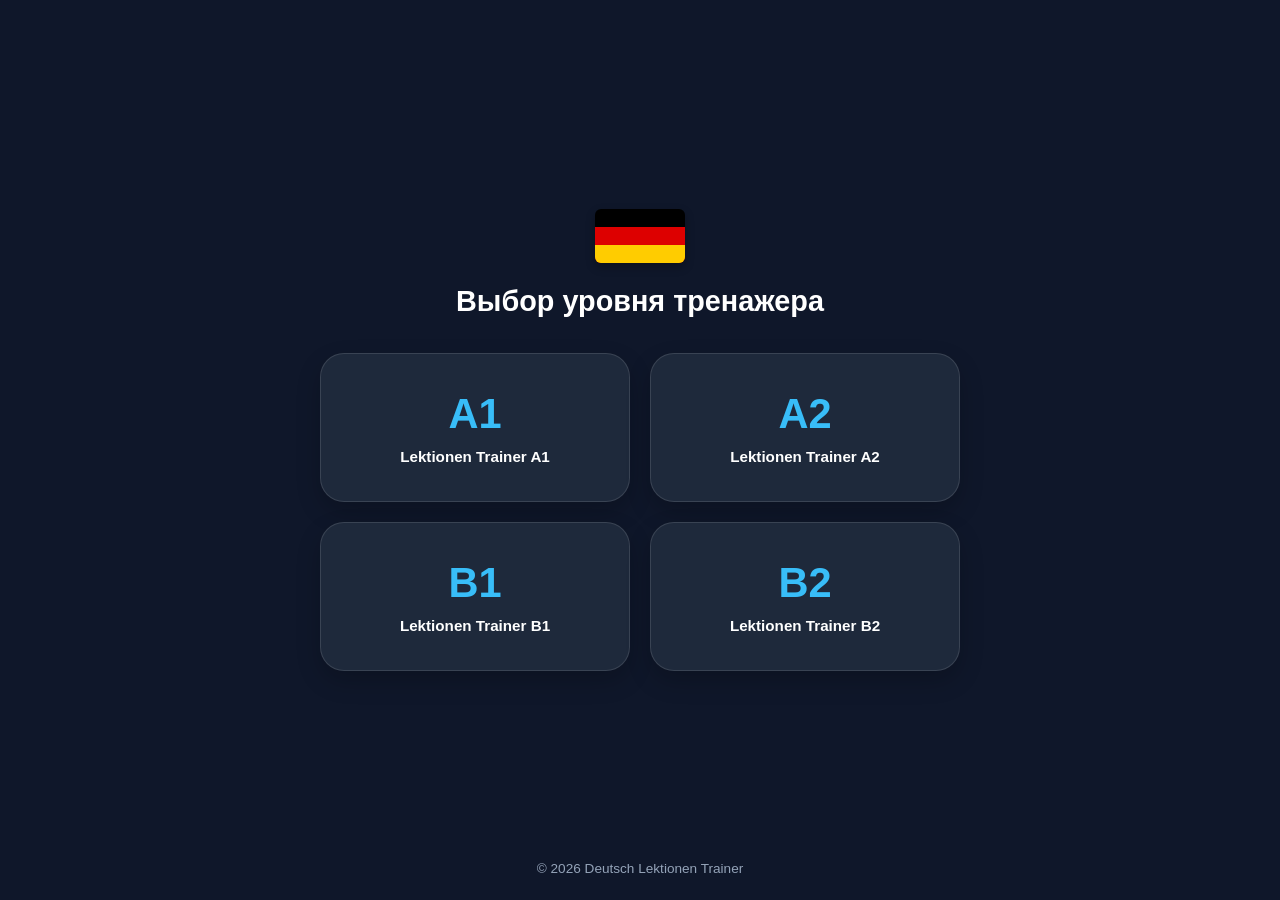
<file: index.html>
<!DOCTYPE html>
<html lang="ru">
<head>
    <meta charset="UTF-8">
    <meta name="viewport" content="width=device-width, initial-scale=1.0">
    <title>Deutsch Lektionen Trainer</title>
    <link rel="stylesheet" href="style.css">
</head>
<body class="menu-page">

    <div class="selector-container">
        <!-- Надежный SVG-флаг Германии (работает одинаково везде) -->
        <div class="top-icon">
            <svg xmlns="http://www.w3.org/2000/svg" viewBox="0 0 5 3" width="56" height="34" style="border-radius: 6px; box-shadow: 0 4px 10px rgba(0,0,0,0.3);">
                <rect width="5" height="3" fill="#000"/>
                <rect width="5" height="2" y="1" fill="#DD0000"/>
                <rect width="5" height="1" y="2" fill="#FFCC00"/>
            </svg>
        </div>
        
        <h1 class="title">Выбор уровня тренажера</h1>

        <div class="grid">
            <a href="Lektionen Trainer A1.html" class="option-card">
                <div class="option-title">A1</div>
                <div class="option-subtitle">Lektionen Trainer A1</div>
            </a>
            
            <a href="Lektionen Trainer A2.html" class="option-card">
                <div class="option-title">A2</div>
                <div class="option-subtitle">Lektionen Trainer A2</div>
            </a>
            
            <a href="Lektionen Trainer B1.html" class="option-card">
                <div class="option-title">B1</div>
                <div class="option-subtitle">Lektionen Trainer B1</div>
            </a>
            
            <div class="option-card" onclick="openB2Modal()">
                <div class="option-title">B2</div>
                <div class="option-subtitle">Lektionen Trainer B2</div>
            </div>
        </div>
    </div>

    <!-- Копирайт прижат строго к низу экрана -->
    <footer class="footer-copyright">
        © 2026 Deutsch Lektionen Trainer
    </footer>

    <!-- Модальное окно для B2 -->
    <div class="modal-overlay" id="b2-modal">
        <div class="modal-card">
            <div class="modal-title">Уровень B2</div>
            <div class="modal-text">Данный раздел находится в процессе разработки.</div>
            <button class="modal-btn" onclick="closeB2Modal()">Понятно</button>
        </div>
    </div>

    <script>
        function openB2Modal() {
            document.getElementById('b2-modal').classList.add('active');
        }
        function closeB2Modal() {
            document.getElementById('b2-modal').classList.remove('active');
        }
    </script>
</body>
</html>
</file>
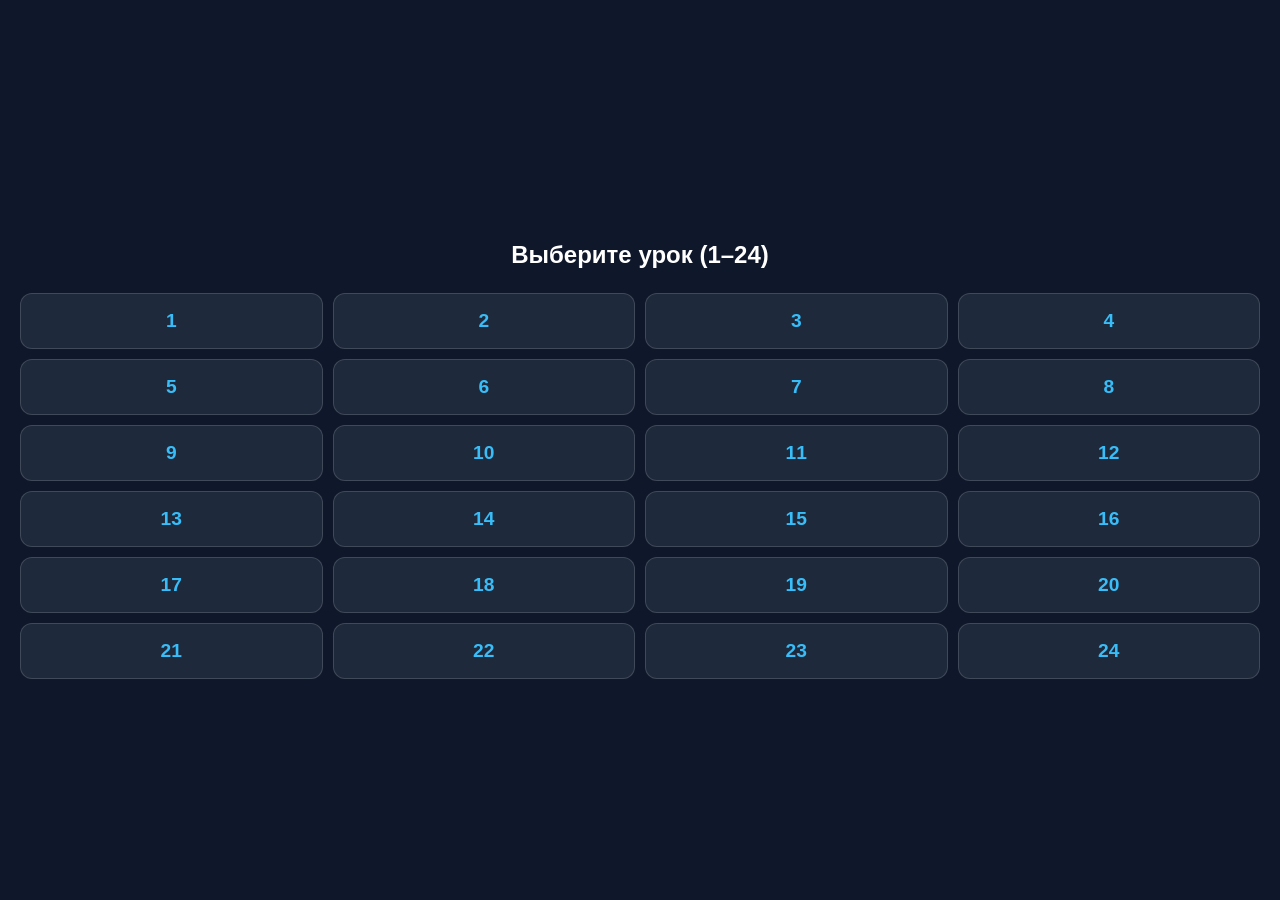
<file: Lektionen Trainer A1.html>
<!DOCTYPE html>
<html lang="ru">
<head>
    <meta charset="UTF-8">
    <meta name="viewport" content="width=device-width, initial-scale=1.0">
    <title>Lektionen Trainer A1</title>
<link rel="stylesheet" href="style.css">
</head>
<body>
<!-- Экран выбора уроков (появляется, если в URL нет параметра lektion) -->
<div id="lesson-selector-overlay">
    <div class="inner-selector-box">
        <h2>Выберите урок (1–24)</h2>
        <div class="lessons-grid-24" id="lessonsGridContainer"></div>
    </div>
</div>

<div class="main-container">
    <div class="lesson-box" id="lesson-box">
        <select class="lesson-select" id="lesson-select" onchange="changeLesson()">
            <option value="Урок 1" selected>Lektion 1: Hallo! Ich bin Nicole...</option>
            <option value="Урок 2">Lektion 2: Ich bin Journalistin.</option>
            <option value="Урок 3">Lektion 3: Das ist meine Mutter.</option>
            <option value="Урок 4">Lektion 4: Das Tisch ist schön!</option>
            <option value="Урок 5">Lektion 5: Was ist das? – Das ist ein F.</option>
            <option value="Урок 6">Lektion 6: Ich brauche kein Büro</option>
            <option value="Урок 7">Lektion 7: Du kannst wirklich toll ...!</option>
            <option value="Урок 8">Lektion 8: Kein Problem. Ich habe Zeit!</option>
            <option value="Урок 9">Lektion 9: Ich möchte was essen, Onkel Harry.</option>
            <option value="Урок 10">Lektion 10: Ich steige jetzt in die U-Bahn ein.</option>
            <option value="Урок 11">Lektion 11: Was hast du heute gemacht?</option>
            <option value="Урок 12">Lektion 12: Was ist denn hier passiert?</option>
            <option value="Урок 13">Lektion 13: Wir suchen das Hotel Maritim</option>
            <option value="Урок 14">Lektion 14: Wie findest du Ottos Haus?</option>
            <option value="Урок 15">Lektion 15: In Giesing wohnt das Leben!</option>
            <option value="Урок 16">Lektion 16: Wir haben hier ein Problem.</option>
            <option value="Урок 17">Lektion 17: Wer will Popstar werden?</option>
            <option value="Урок 18">Lektion 18: Geben Sie ihm doch diesen Tee!</option>
            <option value="Урок 19">Lektion 19: Der hatte doch keinen Bauch!</option>
            <option value="Урок 20">Lektion 20: Komm sofort runter!</option>
            <option value="Урок 21">Lektion 21: Bei Rot musst du stehen, ...</option>
            <option value="Урок 22">Lektion 22: Am besten sind seine Schuhe!</option>
            <option value="Урок 23">Lektion 23: Ins Wasser gefallen?</option>
            <option value="Урок 24">Lektion 24: Ich würde am liebsten jeden Tag feiern</option>
        </select>
    </div>

    <div class="mode-switcher" id="mode-switcher-box">
        <button class="mode-btn active" id="btn-learn" onclick="setMode('learn')">Заучивание</button>
        <button class="mode-btn" id="btn-test" onclick="setMode('test')">Проверка</button>
        <button class="mode-btn" id="btn-list" onclick="setMode('list')">Список слов</button>
    </div>

    <div class="empty-screen" id="empty-screen">
        Слова еще не внесены ❌
    </div>

    <div class="card-content" id="card-block">
        <div class="stars-container" id="stars-block">0 ★</div>
        
        <div id="card-main-content">
            <div class="counter" id="word-counter">Слово 0 из 0</div>
            <div class="word-title" id="russian-word">Загрузка...</div>
            <div class="hint-text" id="word-hint"></div>
            
            <div id="learn-block" style="display: none;">
                <div class="learn-answer" id="learn-answer-text"></div>
                <button class="context-trigger" id="context-btn" onclick="toggleContext()" style="display: none;">Контекст ▼</button>
                <div class="context-block" id="context-display">
                    <div class="context-de" id="context-text-de"></div>
                    <div class="context-ru" id="context-text-ru"></div>
                </div>
            </div>

            <div id="test-block" style="display: none;">
                <div class="input-group">
                    <label id="label-input-1">Перевод на немецкий</label>
                    <input type="text" id="german-input-1" placeholder="Введите перевод" autocomplete="off">
                </div>
                <div class="input-group" id="perfekt-group" style="display: none;">
                    <label>Форма Perfekt</label>
                    <input type="text" id="german-input-2" placeholder="Форма Perfekt" autocomplete="off">
                </div>
            </div>

            <div class="buttons-group">
                <button class="main-btn" id="action-btn" onclick="handleAction()">Проверить</button>
                <button class="secondary-btn" id="prev-btn" onclick="prevWord()">Предыдущее слово</button>
            </div>
            <div class="feedback" id="feedback-msg"></div>
        </div>

        <div id="card-results-content" class="results-block" style="display: none;">
            <div class="results-title">Тренировка окончена!</div>
            <div class="results-stars" id="results-stars-value">0 ★</div>
            <div class="results-text" id="results-feedback-text">Отличный результат!</div>
            <button class="main-btn" onclick="restartTestSession()">Повторить проверку</button>
        </div>
    </div>

    <div class="word-list-container" id="list-block" style="display: none;">
        <div class="filter-switcher" id="filter-switcher-box">
            <button class="filter-btn active" id="filter-all" onclick="setFilter('all')">Все</button>
            <button class="filter-btn" id="filter-verb" onclick="setFilter('verb')">Глаголы</button>
            <button class="filter-btn" id="filter-noun" onclick="setFilter('noun')">Существ.</button>
            <button class="filter-btn" id="filter-other" onclick="setFilter('other')">Другие</button>
        </div>

        <table class="word-table">
            <thead>
                <tr>
                    <th class="col-num">№</th>
                    <th class="col-de">Немецкий</th>
                    <th>Русский</th>
                </tr>
            </thead>
            <tbody id="words-table-body">
            </tbody>
        </table>
    </div>

    <div class="error-screen" id="error-screen">
        Ошибка! Не найден объект базы данных <code>dictionary</code> в файле a1.js.
    </div>
</div>

<script src="a1.js"></script>

<script>
    let activeWords = []; 
    let currentMode = 'learn'; 
    let currentFilter = 'all';
    let currentItem = null;
    let isShowingAnswer = false; 

    let learnQueue = [];
    let testQueue = [];
    let currentWordIndex = 0;
    let sessionStarsCount = 0;

    let currentAudioInstance = null;

    const cardBlock = document.getElementById('card-block');
    const cardMainContent = document.getElementById('card-main-content');
    const cardResultsContent = document.getElementById('card-results-content');
    
    const listBlock = document.getElementById('list-block');
    const tableBody = document.getElementById('words-table-body');
    const counterEl = document.getElementById('word-counter');
    const starsBlock = document.getElementById('stars-block');

    const ruWordEl = document.getElementById('russian-word');
    const wordHintEl = document.getElementById('word-hint');
    const actionBtn = document.getElementById('action-btn');
    const prevBtn = document.getElementById('prev-btn');
    const feedbackEl = document.getElementById('feedback-msg');
    
    const learnBlock = document.getElementById('learn-block');
    const learnAnswerText = document.getElementById('learn-answer-text');
    const contextBtn = document.getElementById('context-btn');
    const contextDisplay = document.getElementById('context-display');
    const contextTextDe = document.getElementById('context-text-de');
    const contextTextRu = document.getElementById('context-text-ru');
    
    const testBlock = document.getElementById('test-block');
    const input1 = document.getElementById('german-input-1');
    const input2 = document.getElementById('german-input-2');
    const labelInput1 = document.getElementById('label-input-1');
    const perfektGroup = document.getElementById('perfekt-group');
    
    const emptyScreen = document.getElementById('empty-screen');
    const modeSwitcherBox = document.getElementById('mode-switcher-box');
    const filterBox = document.getElementById('filter-switcher-box');

    function shuffle(array) {
        let arr = [...array];
        for (let i = arr.length - 1; i > 0; i--) {
            const j = Math.floor(Math.random() * (i + 1));
            [arr[i], arr[j]] = [arr[j], arr[i]];
        }
        return arr;
    }

    function isPerfektRequired() {
        const selectedLesson = document.getElementById('lesson-select').value;
        const match = selectedLesson.match(/\d+/);
        const lessonNum = match ? parseInt(match[0], 10) : 1;
        return lessonNum >= 11;
    }

    function revealBlur(el) {
        el.classList.add('revealed');
    }

    function evaluateAnswer(userInput, targetStr) {
        const normalize = str => str.replace(/[∙.]/g, '').trim().toLowerCase();

        const originalTargets = targetStr.split('/').map(s => s.trim());
        const targetCleanList = originalTargets.map(s => normalize(s));

        const userCleanList = userInput.split('/').map(s => normalize(s)).filter(Boolean);

        if (userCleanList.length === 0) {
            return { isCorrect: false, missingSynonyms: [] };
        }

        const allInputsValid = userCleanList.every(uPart => targetCleanList.includes(uPart));

        if (!allInputsValid) {
            return { isCorrect: false, missingSynonyms: [] };
        }

        const matchedIndices = userCleanList.map(uPart => targetCleanList.indexOf(uPart));
        const missingSynonyms = originalTargets.filter((_, idx) => !matchedIndices.includes(idx));

        return {
            isCorrect: true,
            missingSynonyms: missingSynonyms
        };
    }

    function initLessonData() {
        if (typeof dictionary === 'undefined') {
            document.getElementById('error-screen').style.display = 'block';
            cardBlock.style.display = 'none';
            modeSwitcherBox.style.display = 'none';
            document.getElementById('lesson-box').style.display = 'none';
            emptyScreen.style.display = 'none';
            return false;
        }

        const selectedLesson = document.getElementById('lesson-select').value;
        const rawList = dictionary[selectedLesson] || [];

        if (rawList.length === 0) {
            emptyScreen.style.display = 'block';
            cardBlock.style.display = 'none';
            listBlock.style.display = 'none';
            modeSwitcherBox.style.display = 'none';
            return false;
        } else {
            emptyScreen.style.display = 'none';
            modeSwitcherBox.style.display = 'flex';
            if (currentMode === 'list') {
                listBlock.style.display = 'block';
                cardBlock.style.display = 'none';
            } else {
                cardBlock.style.display = 'block';
                listBlock.style.display = 'none';
            }
        }

        activeWords = JSON.parse(JSON.stringify(rawList));
        activeWords.forEach(item => {
            if (item.persistentStars === undefined) item.persistentStars = 0;
        });

        learnQueue = shuffle(activeWords);
        testQueue = shuffle(activeWords);
        return true;
    }

    function changeLesson() {
        if (!initLessonData()) return;
        currentWordIndex = 0;
        sessionStarsCount = 0;
        starsBlock.innerText = `0 ★`;
        
        if (currentMode === 'list') {
            renderWordList();
        } else {
            nextWord();
        }
    }

    function setMode(mode) {
        currentMode = mode;
        document.getElementById('btn-learn').classList.toggle('active', mode === 'learn');
        document.getElementById('btn-test').classList.toggle('active', mode === 'test');
        document.getElementById('btn-list').classList.toggle('active', mode === 'list');
        
        closeContext();

        cardResultsContent.style.display = 'none';
        cardMainContent.style.display = 'block';

        if (mode === 'list') {
            cardMainContent.style.display = 'none';
            cardBlock.style.display = 'none';
            listBlock.style.display = 'block';
            starsBlock.style.display = 'none';
            if (filterBox) filterBox.style.display = 'flex';
            if ('speechSynthesis' in window) window.speechSynthesis.cancel();
            if (currentAudioInstance) {
                currentAudioInstance.pause();
                currentAudioInstance = null;
            }
            renderWordList();
        } else {
            cardBlock.style.display = 'block';
            listBlock.style.display = 'none';
            if (filterBox) filterBox.style.display = 'none';
            learnBlock.style.display = mode === 'learn' ? 'block' : 'none';
            testBlock.style.display = mode === 'test' ? 'block' : 'none';
            
            if (mode === 'learn') {
                starsBlock.style.display = 'none';
                prevBtn.style.display = 'block';
                learnQueue = shuffle(activeWords);
            } else {
                starsBlock.style.display = 'block';
                starsBlock.innerText = `${sessionStarsCount} ★`;
                prevBtn.style.display = 'none';
                input1.value = '';
                input2.value = '';
                testQueue = shuffle(activeWords);
            }
            currentWordIndex = 0;
            nextWord();
        }
    }

    function setFilter(filterType) {
        currentFilter = filterType;
        
        document.getElementById('filter-all').classList.toggle('active', filterType === 'all');
        document.getElementById('filter-verb').classList.toggle('active', filterType === 'verb');
        document.getElementById('filter-noun').classList.toggle('active', filterType === 'noun');
        document.getElementById('filter-other').classList.toggle('active', filterType === 'other');
        
        renderWordList();
    }

    function renderWordList() {
        tableBody.innerHTML = '';
        
        const filteredWords = activeWords.filter(item => {
            if (currentFilter === 'all') return true;
            if (currentFilter === 'verb') return item.type === 'verb';
            if (currentFilter === 'noun') return item.type === 'noun';
            if (currentFilter === 'other') return item.type !== 'verb' && item.type !== 'noun';
            return true;
        });

        if (filteredWords.length === 0) {
            tableBody.innerHTML = `<tr><td colspan="3" style="text-align:center; color:#6c757d; padding:20px;">В этом уроке нет слов выбранной части речи</td></tr>`;
            return;
        }

        filteredWords.forEach((item, index) => {
            const tr = document.createElement('tr');
            
            let deCellContent = `<div class="list-de-block">${item.de}</div>`;
            if (item.type === 'verb' && item.perfekt) {
                deCellContent += `<div class="list-perfekt">${item.perfekt}</div>`;
            }
            if (item.persistentStars > 0) {
                deCellContent += `<div class="list-stars">${'★'.repeat(item.persistentStars)}</div>`;
            }

            let ruCellContent = `<div style="font-weight: 700; color: #212529;">${item.ru}</div>`;
            if (item.hint) {
                ruCellContent += `<div class="list-hint">(${item.hint})</div>`;
            }

            tr.innerHTML = `
                <td class="col-num">${index + 1}</td>
                <td>${deCellContent}</td>
                <td>${ruCellContent}</td>
            `;
            tableBody.appendChild(tr);
        });
    }

    function playCurrentAudio() {
        if (!currentItem) return;
        
        let textToSpeak = currentItem.de.replace(/[∙.]/g, '').replace(/\//g, ','); 
        if (currentItem.type === 'verb' && currentItem.perfekt) {
            textToSpeak += `, ${currentItem.perfekt}`;
        }

        if (currentAudioInstance) {
            currentAudioInstance.pause();
            currentAudioInstance = null;
        }
        if ('speechSynthesis' in window) {
            window.speechSynthesis.cancel();
        }

        const encodedText = encodeURIComponent(textToSpeak);
        const audioUrl = `https://translate.google.com/translate_tts?ie=UTF-8&tl=de&client=tw-ob&q=${encodedText}`;

        const audio = new Audio(audioUrl);
        currentAudioInstance = audio;

        const playPromise = audio.play();

        if (playPromise !== undefined) {
            playPromise.catch(error => {
                console.warn("Google TTS недоступен или заблокирован, переключаемся на системную озвучку:", error);
                fallbackToSpeechSynthesis(textToSpeak);
            });
        }
    }

    function fallbackToSpeechSynthesis(text) {
        if (!('speechSynthesis' in window)) return;

        setTimeout(() => {
            const utterance = new SpeechSynthesisUtterance(text);
            utterance.lang = 'de-DE';
            utterance.rate = 0.85;

            const voices = window.speechSynthesis.getVoices();
            const naturalVoice = voices.find(v => 
                v.lang.startsWith('de') && 
                (v.name.includes('Google') || v.name.includes('Natural') || v.name.includes('Online') || v.name.includes('Siri') || v.name.includes('Clara') || v.name.includes('Viktor'))
            );

            if (naturalVoice) {
                utterance.voice = naturalVoice;
            }

            window.speechSynthesis.speak(utterance);
        }, 50);
    }

    function formatGermanHTML(item) {
        let textHtml = '';
        if (item.type === 'verb' && item.perfekt) {
            textHtml = `<div class="infinitiv-line">${item.de}</div><div class="perfekt-line">${item.perfekt}</div>`;
        } else {
            textHtml = `<div class="other-line">${item.de}</div>`;
        }
        
        return `
            <div class="learn-text-wrapper">${textHtml}</div>
            <button class="audio-btn" onclick="playCurrentAudio()" title="Прослушать">🔊</button>
        `;
    }

    function showFinalResults() {
        cardMainContent.style.display = 'none';
        starsBlock.style.display = 'none';
        cardResultsContent.style.display = 'block';
        
        document.getElementById('results-stars-value').innerText = `${sessionStarsCount} ★`;
        
        let percent = Math.round((sessionStarsCount / activeWords.length) * 100);
        let comment = "Хороший результат! Продолжай в том же духе.";
        if (percent === 100) comment = "Идеально! Ни одной ошибки. Отличная память!";
        else if (percent >= 80) comment = "Прекрасный результат! Ты отлично знаешь эти слова.";
        else if (percent < 50) comment = "Стоит ещё немного повторить слова в режиме Заучивания.";

        document.getElementById('results-feedback-text').innerText = `Ты прошёл весь список слов (${activeWords.length} шт.) и набрал ${sessionStarsCount} звёзд. ${comment}`;
    }

    function restartTestSession() {
        sessionStarsCount = 0;
        activeWords.forEach(item => item.persistentStars = 0); 
        setMode('test'); 
    }

    function prevWord() {
        if (currentMode === 'learn' && currentWordIndex > 0) {
            currentWordIndex--;
            nextWord();
        }
    }

    function nextWord() {
        let currentQueue = (currentMode === 'learn') ? learnQueue : testQueue;
        
        if (currentWordIndex >= currentQueue.length) {
            if (currentMode === 'test') {
                showFinalResults();
                return;
            } else {
                currentWordIndex = 0;
                learnQueue = shuffle(activeWords);
                currentQueue = learnQueue;
            }
        }

        if (currentQueue.length === 0) return;

        currentItem = currentQueue[currentWordIndex];
        counterEl.innerText = `Слово ${currentWordIndex + 1} из ${currentQueue.length}`;
        feedbackEl.innerHTML = '';
        isShowingAnswer = false;
        
        input1.style.borderColor = '#ced4da';
        input2.style.borderColor = '#ced4da';
        
        closeContext();
        if ('speechSynthesis' in window) window.speechSynthesis.cancel();
        if (currentAudioInstance) {
            currentAudioInstance.pause();
            currentAudioInstance = null;
        }

        if (currentMode === 'learn') {
            ruWordEl.innerHTML = currentItem.ru;
            wordHintEl.innerText = currentItem.hint ? `(${currentItem.hint})` : '';
            
            learnAnswerText.innerHTML = formatGermanHTML(currentItem);
            actionBtn.innerText = "Следующее слово";
            
            if (currentItem.context) {
                contextBtn.style.display = 'inline-block';
                contextTextDe.innerText = currentItem.context.de;
                contextTextRu.innerText = currentItem.context.ru;
            } else {
                contextBtn.style.display = 'none';
            }
        } else {
            contextBtn.style.display = 'none';
            ruWordEl.innerHTML = currentItem.ru;
            
            let hintParts = [];
            if (currentItem.hint) {
                hintParts.push(`<span class="blur-hint" onclick="revealBlur(this)" title="Нажмите, чтобы открыть подсказку">(${currentItem.hint})</span>`);
            }
            if (currentItem.type === 'verb' && currentItem.perfekt && !isPerfektRequired()) {
                hintParts.push(`<span class="blur-hint" onclick="revealBlur(this)" title="Нажмите, чтобы открыть подсказку">[Perfekt: ${currentItem.perfekt}]</span>`);
            }
            wordHintEl.innerHTML = hintParts.join(' ');
            
            input1.value = '';
            input2.value = '';
            
            const checkPerfekt = (currentItem.type === 'verb' && currentItem.perfekt && isPerfektRequired());
            
            if (currentItem.type === 'verb') {
                labelInput1.innerText = "Инфинитив глагола";
            } else {
                labelInput1.innerText = "Перевод на немецкий";
            }
            
            if (checkPerfekt) {
                perfektGroup.style.display = "block";
            } else {
                perfektGroup.style.display = "none";
            }
            
            actionBtn.innerText = "Проверить";
            input1.focus();
        }
    }

    function toggleContext() {
        if (currentMode !== 'learn' || !currentItem) return;
        if (contextDisplay.style.display === 'block') {
            closeContext();
        } else {
            contextDisplay.style.display = 'block';
            contextBtn.innerHTML = 'Контекст ▲';
        }
    }

    function closeContext() {
        contextDisplay.style.display = 'none';
        contextBtn.innerHTML = 'Контекст ▼';
    }

    function handleAction() {
        if (currentMode === 'learn') {
            currentWordIndex++;
            nextWord();
        } else {
            if (isShowingAnswer) {
                currentWordIndex++;
                nextWord();
                return;
            }

            const rawVal1 = input1.value.trim();
            const checkPerfekt = (currentItem.type === 'verb' && currentItem.perfekt && isPerfektRequired());

            let rawVal2 = '';
            if (checkPerfekt) {
                rawVal2 = input2.value.trim();
            }

            input1.style.borderColor = '#ced4da';
            input2.style.borderColor = '#ced4da';

            if (checkPerfekt) {
                if (rawVal1 === '' && rawVal2 === '') {
                    input1.style.borderColor = '#fd7e14';
                    input2.style.borderColor = '#fd7e14';
                    feedbackEl.innerHTML = '<span class="warning">Введите Infinitiv и Partizip II! ✍️</span>';
                    return;
                } else if (rawVal1 === '') {
                    input1.style.borderColor = '#fd7e14';
                    feedbackEl.innerHTML = '<span class="warning">Введите Infinitiv! ✍️</span>';
                    return;
                } else if (rawVal2 === '') {
                    input2.style.borderColor = '#fd7e14';
                    feedbackEl.innerHTML = '<span class="warning">Введите Partizip II! ✍️</span>';
                    return;
                }
            } else {
                if (rawVal1 === '') {
                    input1.style.borderColor = '#fd7e14';
                    feedbackEl.innerHTML = '<span class="warning">Введите перевод! ✍️</span>';
                    return;
                }
            }

            const eval1 = evaluateAnswer(rawVal1, currentItem.de);
            let isCorrect = eval1.isCorrect;
            let isPerfektCorrect = true;

            if (checkPerfekt) {
                const eval2 = evaluateAnswer(rawVal2, currentItem.perfekt);
                if (!eval2.isCorrect) {
                    isCorrect = false;
                    isPerfektCorrect = false;
                }
            }

            if (isCorrect) {
                input1.style.borderColor = '#198754';
                if (checkPerfekt) {
                    input2.style.borderColor = '#198754';
                }

                sessionStarsCount += 1;
                starsBlock.innerText = `${sessionStarsCount} ★`;
                
                const origItem = activeWords.find(w => w.de === currentItem.de && w.ru === currentItem.ru);
                if (origItem) origItem.persistentStars += 1;

                let synonymNote = '';
                if (eval1.missingSynonyms.length > 0) {
                    synonymNote = `<div style="font-size: 14px; color: #495057; font-weight: 600; margin-top: 4px;">А также существует синоним: <b>${eval1.missingSynonyms.join(' / ')}</b></div>`;
                }

                feedbackEl.innerHTML = `
                    <div class="feedback-status-line">
                        <span class="correct">Правильно! 👍</span> 
                        <button class="audio-btn" onclick="playCurrentAudio()" title="Прослушать">🔊</button>
                    </div>
                    ${synonymNote}
                `;
                actionBtn.innerText = "Следующее слово";
                isShowingAnswer = true;

                setTimeout(() => { 
                    if (isShowingAnswer) {
                        currentWordIndex++;
                        nextWord();
                    } 
                }, synonymNote ? 3000 : 2000);
            } else {
                if (!eval1.isCorrect) {
                    input1.style.borderColor = '#dc3545';
                }
                if (checkPerfekt && !isPerfektCorrect) {
                    input2.style.borderColor = '#dc3545';
                }

                let rightVariant = `<b>${currentItem.de}</b>`;
                if (checkPerfekt) {
                    rightVariant += ` [Perfekt: <b>${currentItem.perfekt}</b>]`;
                }
                
                feedbackEl.innerHTML = `
                    <div class="feedback-status-line">
                        <span class="wrong">Ошибка! ❌</span> 
                        <button class="audio-btn" onclick="playCurrentAudio()" title="Прослушать">🔊</button>
                    </div>
                    <div class="hint">Правильно: ${rightVariant}</div>
                `;
                actionBtn.innerText = "Продолжить";
                isShowingAnswer = true;
            }
        }
    }

    function setupEnterKey(inputElement) {
        inputElement.addEventListener('keypress', function(e) {
            if (e.key === 'Enter') {
                handleAction();
            }
        });
    }

    document.addEventListener('keydown', function(e) {
        if (e.key === 'ArrowDown') {
            e.preventDefault(); 
            toggleContext();
        }
    });

    setupEnterKey(input1);
    setupEnterKey(input2);

    // Инициализация загрузки системных голосов для мобильных браузеров
    if ('speechSynthesis' in window) {
        window.speechSynthesis.getVoices();
        if (window.speechSynthesis.onvoiceschanged !== undefined) {
            window.speechSynthesis.onvoiceschanged = () => {
                window.speechSynthesis.getVoices();
            };
        }
    }

    // Скрипт инициализации выбора урока 1-24 при загрузке
    (function() {
        const urlParams = new URLSearchParams(window.location.search);
        const lessonNum = urlParams.get('lektion');
        const overlay = document.getElementById('lesson-selector-overlay');

        if (lessonNum) {
            overlay.style.display = 'none';
            const select = document.getElementById('lesson-select');
            if(select) {
                const targetOption = `Урок ${lessonNum}`;
                for (let i = 0; i < select.options.length; i++) {
                    if (select.options[i].value === targetOption) {
                        select.selectedIndex = i;
                        break;
                    }
                }
            }
            if (initLessonData()) {
                setMode('learn'); 
            }
        } else {
            // Если параметр не передан, генерируем сетку выбора от 1 до 24
            const gridContainer = document.getElementById('lessonsGridContainer');
            for (let i = 1; i <= 24; i++) {
                const btn = document.createElement('a');
                btn.className = 'lesson-btn-item';
                btn.innerText = i;
                btn.href = window.location.pathname + '?lektion=' + i;
                gridContainer.appendChild(btn);
            }
        }
    })();
</script>

</body>
</html>
</file>
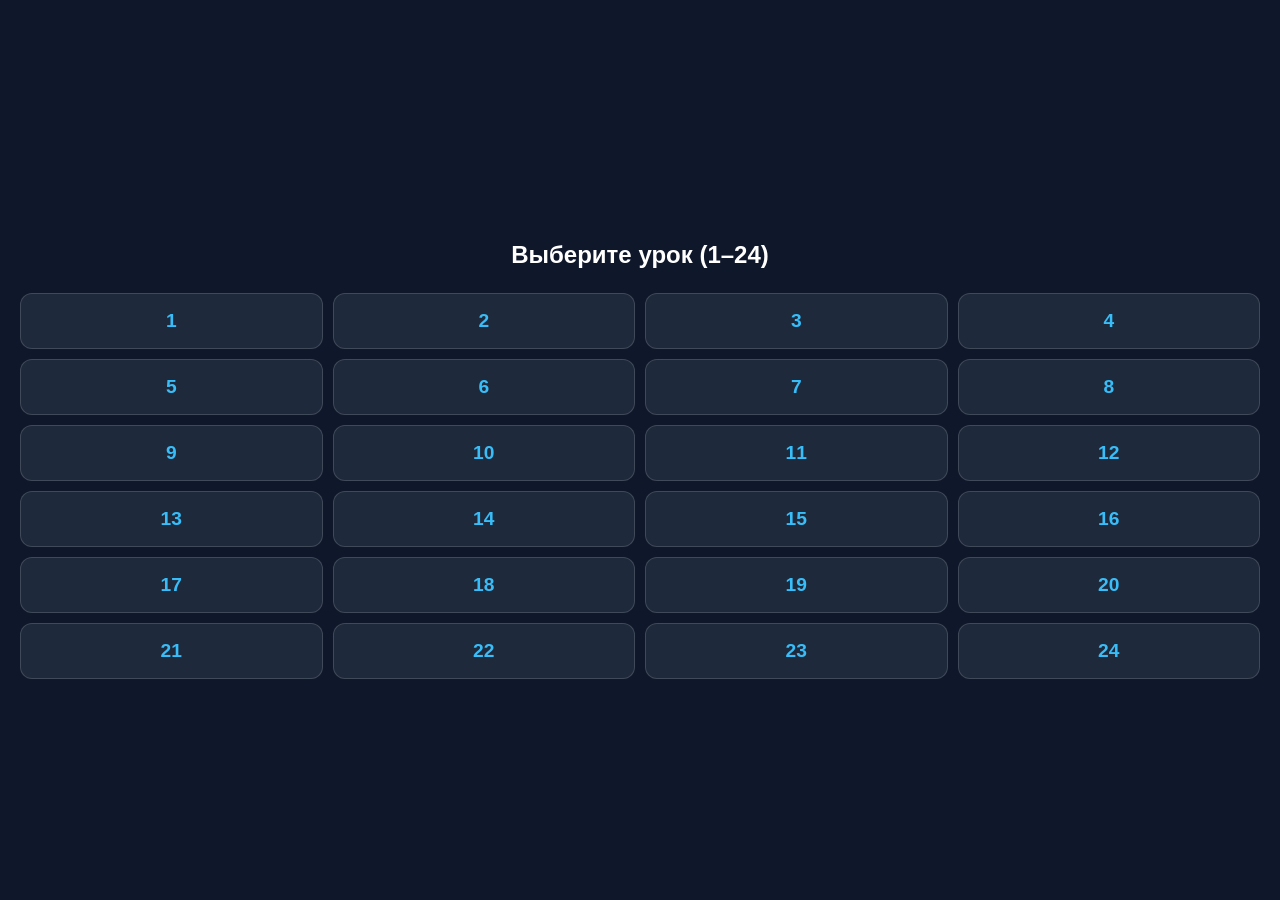
<file: Lektionen Trainer A2.html>
<!DOCTYPE html>
<html lang="ru">
<head>
    <meta charset="UTF-8">
    <meta name="viewport" content="width=device-width, initial-scale=1.0">
    <title>Lektionen Trainer A2</title>
    <link rel="stylesheet" href="style.css">
</head>
<body>
<!-- Экран выбора уроков (появляется, если в URL нет параметра lektion) -->
<div id="lesson-selector-overlay">
    <div class="inner-selector-box">
        <h2>Выберите урок (1–24)</h2>
        <div class="lessons-grid-24" id="lessonsGridContainer"></div>
    </div>
</div>

<div class="main-container">
    <div class="lesson-box" id="lesson-box">
        <select class="lesson-select" id="lesson-select" onchange="changeLesson()">
            <option value="Урок 1" selected>Lektion 1: Mein Opa war auch schon Bäcker. </option>
            <option value="Урок 2">Lektion 2: Wohin mit der Komode?</option>
            <option value="Урок 3">Lektion 3: Hier finden Sie Ruhe ohne Erfolg.</option>
            <option value="Урок 4">Lektion 4: Was darf es sein?</option>
            <option value="Урок 5">Lektion 5: Schaut mal, der schöne Dom!</option>
            <option value="Урок 6">Lektion 6: Meine lieblingsveranstaltung </option>
            <option value="Урок 7">Lektion 7: Wir könnten montags joggen gehen.</option>
            <option value="Урок 8">Lektion 8: Hoffentlich ist es nicht das Herz! </option>
            <option value="Урок 9">Lektion 9: Bei guten Autos sind wir ganz vorn</option>
            <option value="Урок 10">Lektion 10: Gut, dass du reserviert hast. </option>
            <option value="Урок 11">Lektion 11: Ich freue mich so. </option>
            <option value="Урок 12">Lektion 12: Wenn es warm ist, essen wir meistens Salat</option>
            <option value="Урок 13">Lektion 13: Meine erste "Deutschlehrerin"</option>
            <option value="Урок 14">Lektion 14: Es werden fleißig Päckchen gepackt. </option>
            <option value="Урок 15">Lektion 15: Gleich geht's los! </option>
            <option value="Урок 16">Lektion 16: Darf ich fragen, ob ...?</option>
            <option value="Урок 17">Lektion 17: Wir wollen nach Rumänien. </option>
            <option value="Урок 18">Lektion 18: Ich freue mich auf Sonne und Wärme.</option>
            <option value="Урок 19">Lektion 19: Wohin gehen wir heute? </option>
            <option value="Урок 20">Lektion 20: Ich durfte eigentlich keine Comics lesen.</option>
            <option value="Урок 21">Lektion 21: Ja genau, den meine ich. </option>
            <option value="Урок 22">Lektion 22: Seit ich meinen Wagen verkauft habe, ...</option>
            <option value="Урок 23">Lektion 23: Der Beruf, der zu mir passt. </option>
            <option value="Урок 24">Lektion 24: Wie sah dein Alltag aus?</option>
        </select>
    </div>

    <div class="mode-switcher" id="mode-switcher-box">
        <button class="mode-btn active" id="btn-learn" onclick="setMode('learn')">Заучивание</button>
        <button class="mode-btn" id="btn-test" onclick="setMode('test')">Проверка</button>
        <button class="mode-btn" id="btn-list" onclick="setMode('list')">Список слов</button>
    </div>

    <div class="empty-screen" id="empty-screen">
        Слова еще не внесены ❌
    </div>

    <div class="card-content" id="card-block">
        <div class="stars-container" id="stars-block">0 ★</div>
        
        <div id="card-main-content">
            <div class="counter" id="word-counter">Слово 0 из 0</div>
            <div class="word-title" id="russian-word">Загрузка...</div>
            <div class="hint-text" id="word-hint"></div>
            
            <div id="learn-block" style="display: none;">
                <div class="learn-answer" id="learn-answer-text"></div>
                <button class="context-trigger" id="context-btn" onclick="toggleContext()" style="display: none;">Контекст ▼</button>
                <div class="context-block" id="context-display">
                    <div class="context-de" id="context-text-de"></div>
                    <div class="context-ru" id="context-text-ru"></div>
                </div>
            </div>

            <div id="test-block" style="display: none;">
                <div class="input-group">
                    <label id="label-input-1">Перевод на немецкий</label>
                    <input type="text" id="german-input-1" placeholder="Введите перевод" autocomplete="off">
                </div>
                <div class="input-group" id="perfekt-group" style="display: none;">
                    <label>Форма Perfekt</label>
                    <input type="text" id="german-input-2" placeholder="Форма Perfekt" autocomplete="off">
                </div>
            </div>

            <div class="buttons-group">
                <button class="main-btn" id="action-btn" onclick="handleAction()">Проверить</button>
                <button class="secondary-btn" id="prev-btn" onclick="prevWord()">Предыдущее слово</button>
            </div>
            <div class="feedback" id="feedback-msg"></div>
        </div>

        <div id="card-results-content" class="results-block" style="display: none;">
            <div class="results-title">Тренировка окончена!</div>
            <div class="results-stars" id="results-stars-value">0 ★</div>
            <div class="results-text" id="results-feedback-text">Отличный результат!</div>
            <button class="main-btn" onclick="restartTestSession()">Повторить проверку</button>
        </div>
    </div>

    <div class="word-list-container" id="list-block" style="display: none;">
        <div class="filter-switcher" id="filter-switcher-box">
            <button class="filter-btn active" id="filter-all" onclick="setFilter('all')">Все</button>
            <button class="filter-btn" id="filter-verb" onclick="setFilter('verb')">Глаголы</button>
            <button class="filter-btn" id="filter-noun" onclick="setFilter('noun')">Существ.</button>
            <button class="filter-btn" id="filter-other" onclick="setFilter('other')">Другие</button>
        </div>

        <table class="word-table">
            <thead>
                <tr>
                    <th class="col-num">№</th>
                    <th class="col-de">Немецкий</th>
                    <th>Русский</th>
                </tr>
            </thead>
            <tbody id="words-table-body">
            </tbody>
        </table>
    </div>

    <div class="error-screen" id="error-screen">
        Ошибка! Не найден объект базы данных <code>dictionary</code> в файле a2.js.
    </div>
</div>

<script src="a2.js"></script>

<script>
    let activeWords = []; 
    let currentMode = 'learn'; 
    let currentFilter = 'all';
    let currentItem = null;
    let isShowingAnswer = false; 

    let learnQueue = [];
    let testQueue = [];
    let currentWordIndex = 0;
    let sessionStarsCount = 0;

    let currentAudioInstance = null;

    const cardBlock = document.getElementById('card-block');
    const cardMainContent = document.getElementById('card-main-content');
    const cardResultsContent = document.getElementById('card-results-content');
    
    const listBlock = document.getElementById('list-block');
    const tableBody = document.getElementById('words-table-body');
    const counterEl = document.getElementById('word-counter');
    const starsBlock = document.getElementById('stars-block');

    const ruWordEl = document.getElementById('russian-word');
    const wordHintEl = document.getElementById('word-hint');
    const actionBtn = document.getElementById('action-btn');
    const prevBtn = document.getElementById('prev-btn');
    const feedbackEl = document.getElementById('feedback-msg');
    
    const learnBlock = document.getElementById('learn-block');
    const learnAnswerText = document.getElementById('learn-answer-text');
    const contextBtn = document.getElementById('context-btn');
    const contextDisplay = document.getElementById('context-display');
    const contextTextDe = document.getElementById('context-text-de');
    const contextTextRu = document.getElementById('context-text-ru');
    
    const testBlock = document.getElementById('test-block');
    const input1 = document.getElementById('german-input-1');
    const input2 = document.getElementById('german-input-2');
    const labelInput1 = document.getElementById('label-input-1');
    const perfektGroup = document.getElementById('perfekt-group');
    
    const emptyScreen = document.getElementById('empty-screen');
    const modeSwitcherBox = document.getElementById('mode-switcher-box');
    const filterBox = document.getElementById('filter-switcher-box');

    function shuffle(array) {
        let arr = [...array];
        for (let i = arr.length - 1; i > 0; i--) {
            const j = Math.floor(Math.random() * (i + 1));
            [arr[i], arr[j]] = [arr[j], arr[i]];
        }
        return arr;
    }

    function isPerfektRequired() {
        const selectedLesson = document.getElementById('lesson-select').value;
        const match = selectedLesson.match(/\d+/);
        const lessonNum = match ? parseInt(match[0], 10) : 1;
        return lessonNum >= 11;
    }

    function revealBlur(el) {
        el.classList.add('revealed');
    }

    function evaluateAnswer(userInput, targetStr) {
        const normalize = str => str.replace(/[∙.]/g, '').trim().toLowerCase();

        const originalTargets = targetStr.split('/').map(s => s.trim());
        const targetCleanList = originalTargets.map(s => normalize(s));

        const userCleanList = userInput.split('/').map(s => normalize(s)).filter(Boolean);

        if (userCleanList.length === 0) {
            return { isCorrect: false, missingSynonyms: [] };
        }

        const allInputsValid = userCleanList.every(uPart => targetCleanList.includes(uPart));

        if (!allInputsValid) {
            return { isCorrect: false, missingSynonyms: [] };
        }

        const matchedIndices = userCleanList.map(uPart => targetCleanList.indexOf(uPart));
        const missingSynonyms = originalTargets.filter((_, idx) => !matchedIndices.includes(idx));

        return {
            isCorrect: true,
            missingSynonyms: missingSynonyms
        };
    }

    function initLessonData() {
        if (typeof dictionary === 'undefined') {
            document.getElementById('error-screen').style.display = 'block';
            cardBlock.style.display = 'none';
            modeSwitcherBox.style.display = 'none';
            document.getElementById('lesson-box').style.display = 'none';
            emptyScreen.style.display = 'none';
            return false;
        }

        const selectedLesson = document.getElementById('lesson-select').value;
        const rawList = dictionary[selectedLesson] || [];

        if (rawList.length === 0) {
            emptyScreen.style.display = 'block';
            cardBlock.style.display = 'none';
            listBlock.style.display = 'none';
            modeSwitcherBox.style.display = 'none';
            return false;
        } else {
            emptyScreen.style.display = 'none';
            modeSwitcherBox.style.display = 'flex';
            if (currentMode === 'list') {
                listBlock.style.display = 'block';
                cardBlock.style.display = 'none';
            } else {
                cardBlock.style.display = 'block';
                listBlock.style.display = 'none';
            }
        }

        activeWords = JSON.parse(JSON.stringify(rawList));
        activeWords.forEach(item => {
            if (item.persistentStars === undefined) item.persistentStars = 0;
        });

        learnQueue = shuffle(activeWords);
        testQueue = shuffle(activeWords);
        return true;
    }

    function changeLesson() {
        if (!initLessonData()) return;
        currentWordIndex = 0;
        sessionStarsCount = 0;
        starsBlock.innerText = `0 ★`;
        
        if (currentMode === 'list') {
            renderWordList();
        } else {
            nextWord();
        }
    }

    function setMode(mode) {
        currentMode = mode;
        document.getElementById('btn-learn').classList.toggle('active', mode === 'learn');
        document.getElementById('btn-test').classList.toggle('active', mode === 'test');
        document.getElementById('btn-list').classList.toggle('active', mode === 'list');
        
        closeContext();

        cardResultsContent.style.display = 'none';
        cardMainContent.style.display = 'block';

        if (mode === 'list') {
            cardMainContent.style.display = 'none';
            cardBlock.style.display = 'none';
            listBlock.style.display = 'block';
            starsBlock.style.display = 'none';
            if (filterBox) filterBox.style.display = 'flex';
            if ('speechSynthesis' in window) window.speechSynthesis.cancel();
            if (currentAudioInstance) {
                currentAudioInstance.pause();
                currentAudioInstance = null;
            }
            renderWordList();
        } else {
            cardBlock.style.display = 'block';
            listBlock.style.display = 'none';
            if (filterBox) filterBox.style.display = 'none';
            learnBlock.style.display = mode === 'learn' ? 'block' : 'none';
            testBlock.style.display = mode === 'test' ? 'block' : 'none';
            
            if (mode === 'learn') {
                starsBlock.style.display = 'none';
                prevBtn.style.display = 'block';
                learnQueue = shuffle(activeWords);
            } else {
                starsBlock.style.display = 'block';
                starsBlock.innerText = `${sessionStarsCount} ★`;
                prevBtn.style.display = 'none';
                input1.value = '';
                input2.value = '';
                testQueue = shuffle(activeWords);
            }
            currentWordIndex = 0;
            nextWord();
        }
    }

    function setFilter(filterType) {
        currentFilter = filterType;
        
        document.getElementById('filter-all').classList.toggle('active', filterType === 'all');
        document.getElementById('filter-verb').classList.toggle('active', filterType === 'verb');
        document.getElementById('filter-noun').classList.toggle('active', filterType === 'noun');
        document.getElementById('filter-other').classList.toggle('active', filterType === 'other');
        
        renderWordList();
    }

    function renderWordList() {
        tableBody.innerHTML = '';
        
        const filteredWords = activeWords.filter(item => {
            if (currentFilter === 'all') return true;
            if (currentFilter === 'verb') return item.type === 'verb';
            if (currentFilter === 'noun') return item.type === 'noun';
            if (currentFilter === 'other') return item.type !== 'verb' && item.type !== 'noun';
            return true;
        });

        if (filteredWords.length === 0) {
            tableBody.innerHTML = `<tr><td colspan="3" style="text-align:center; color:#6c757d; padding:20px;">В этом уроке нет слов выбранной части речи</td></tr>`;
            return;
        }

        filteredWords.forEach((item, index) => {
            const tr = document.createElement('tr');
            
            let deCellContent = `<div class="list-de-block">${item.de}</div>`;
            if (item.type === 'verb' && item.perfekt) {
                deCellContent += `<div class="list-perfekt">${item.perfekt}</div>`;
            }
            if (item.persistentStars > 0) {
                deCellContent += `<div class="list-stars">${'★'.repeat(item.persistentStars)}</div>`;
            }

            let ruCellContent = `<div style="font-weight: 700; color: #212529;">${item.ru}</div>`;
            if (item.hint) {
                ruCellContent += `<div class="list-hint">(${item.hint})</div>`;
            }

            tr.innerHTML = `
                <td class="col-num">${index + 1}</td>
                <td>${deCellContent}</td>
                <td>${ruCellContent}</td>
            `;
            tableBody.appendChild(tr);
        });
    }

    function playCurrentAudio() {
        if (!currentItem) return;
        
        let textToSpeak = currentItem.de.replace(/[∙.]/g, '').replace(/\//g, ','); 
        if (currentItem.type === 'verb' && currentItem.perfekt) {
            textToSpeak += `, ${currentItem.perfekt}`;
        }

        if (currentAudioInstance) {
            currentAudioInstance.pause();
            currentAudioInstance = null;
        }
        if ('speechSynthesis' in window) {
            window.speechSynthesis.cancel();
        }

        const encodedText = encodeURIComponent(textToSpeak);
        const audioUrl = `https://translate.google.com/translate_tts?ie=UTF-8&tl=de&client=tw-ob&q=${encodedText}`;

        const audio = new Audio(audioUrl);
        currentAudioInstance = audio;

        const playPromise = audio.play();

        if (playPromise !== undefined) {
            playPromise.catch(error => {
                console.warn("Google TTS недоступен или заблокирован, переключаемся на системную озвучку:", error);
                fallbackToSpeechSynthesis(textToSpeak);
            });
        }
    }

    function fallbackToSpeechSynthesis(text) {
        if (!('speechSynthesis' in window)) return;

        setTimeout(() => {
            const utterance = new SpeechSynthesisUtterance(text);
            utterance.lang = 'de-DE';
            utterance.rate = 0.85;

            const voices = window.speechSynthesis.getVoices();
            const naturalVoice = voices.find(v => 
                v.lang.startsWith('de') && 
                (v.name.includes('Google') || v.name.includes('Natural') || v.name.includes('Online') || v.name.includes('Siri') || v.name.includes('Clara') || v.name.includes('Viktor'))
            );

            if (naturalVoice) {
                utterance.voice = naturalVoice;
            }

            window.speechSynthesis.speak(utterance);
        }, 50);
    }

    function formatGermanHTML(item) {
        let textHtml = '';
        if (item.type === 'verb' && item.perfekt) {
            textHtml = `<div class="infinitiv-line">${item.de}</div><div class="perfekt-line">${item.perfekt}</div>`;
        } else {
            textHtml = `<div class="other-line">${item.de}</div>`;
        }
        
        return `
            <div class="learn-text-wrapper">${textHtml}</div>
            <button class="audio-btn" onclick="playCurrentAudio()" title="Прослушать">🔊</button>
        `;
    }

    function showFinalResults() {
        cardMainContent.style.display = 'none';
        starsBlock.style.display = 'none';
        cardResultsContent.style.display = 'block';
        
        document.getElementById('results-stars-value').innerText = `${sessionStarsCount} ★`;
        
        let percent = Math.round((sessionStarsCount / activeWords.length) * 100);
        let comment = "Хороший результат! Продолжай в том же духе.";
        if (percent === 100) comment = "Идеально! Ни одной ошибки. Отличная память!";
        else if (percent >= 80) comment = "Прекрасный результат! Ты отлично знаешь эти слова.";
        else if (percent < 50) comment = "Стоит ещё немного повторить слова в режиме Заучивания.";

        document.getElementById('results-feedback-text').innerText = `Ты прошёл весь список слов (${activeWords.length} шт.) и набрал ${sessionStarsCount} звёзд. ${comment}`;
    }

    function restartTestSession() {
        sessionStarsCount = 0;
        activeWords.forEach(item => item.persistentStars = 0); 
        setMode('test'); 
    }

    function prevWord() {
        if (currentMode === 'learn' && currentWordIndex > 0) {
            currentWordIndex--;
            nextWord();
        }
    }

    function nextWord() {
        let currentQueue = (currentMode === 'learn') ? learnQueue : testQueue;
        
        if (currentWordIndex >= currentQueue.length) {
            if (currentMode === 'test') {
                showFinalResults();
                return;
            } else {
                currentWordIndex = 0;
                learnQueue = shuffle(activeWords);
                currentQueue = learnQueue;
            }
        }

        if (currentQueue.length === 0) return;

        currentItem = currentQueue[currentWordIndex];
        counterEl.innerText = `Слово ${currentWordIndex + 1} из ${currentQueue.length}`;
        feedbackEl.innerHTML = '';
        isShowingAnswer = false;
        
        input1.style.borderColor = '#ced4da';
        input2.style.borderColor = '#ced4da';
        
        closeContext();
        if ('speechSynthesis' in window) window.speechSynthesis.cancel();
        if (currentAudioInstance) {
            currentAudioInstance.pause();
            currentAudioInstance = null;
        }

        if (currentMode === 'learn') {
            ruWordEl.innerHTML = currentItem.ru;
            wordHintEl.innerText = currentItem.hint ? `(${currentItem.hint})` : '';
            
            learnAnswerText.innerHTML = formatGermanHTML(currentItem);
            actionBtn.innerText = "Следующее слово";
            
            if (currentItem.context) {
                contextBtn.style.display = 'inline-block';
                contextTextDe.innerText = currentItem.context.de;
                contextTextRu.innerText = currentItem.context.ru;
            } else {
                contextBtn.style.display = 'none';
            }
        } else {
            contextBtn.style.display = 'none';
            ruWordEl.innerHTML = currentItem.ru;
            
            let hintParts = [];
            if (currentItem.hint) {
                hintParts.push(`<span class="blur-hint" onclick="revealBlur(this)" title="Нажмите, чтобы открыть подсказку">(${currentItem.hint})</span>`);
            }
            if (currentItem.type === 'verb' && currentItem.perfekt && !isPerfektRequired()) {
                hintParts.push(`<span class="blur-hint" onclick="revealBlur(this)" title="Нажмите, чтобы открыть подсказку">[Perfekt: ${currentItem.perfekt}]</span>`);
            }
            wordHintEl.innerHTML = hintParts.join(' ');
            
            input1.value = '';
            input2.value = '';
            
            const checkPerfekt = (currentItem.type === 'verb' && currentItem.perfekt && isPerfektRequired());
            
            if (currentItem.type === 'verb') {
                labelInput1.innerText = "Инфинитив глагола";
            } else {
                labelInput1.innerText = "Перевод на немецкий";
            }
            
            if (checkPerfekt) {
                perfektGroup.style.display = "block";
            } else {
                perfektGroup.style.display = "none";
            }
            
            actionBtn.innerText = "Проверить";
            input1.focus();
        }
    }

    function toggleContext() {
        if (currentMode !== 'learn' || !currentItem) return;
        if (contextDisplay.style.display === 'block') {
            closeContext();
        } else {
            contextDisplay.style.display = 'block';
            contextBtn.innerHTML = 'Контекст ▲';
        }
    }

    function closeContext() {
        contextDisplay.style.display = 'none';
        contextBtn.innerHTML = 'Контекст ▼';
    }

    function handleAction() {
        if (currentMode === 'learn') {
            currentWordIndex++;
            nextWord();
        } else {
            if (isShowingAnswer) {
                currentWordIndex++;
                nextWord();
                return;
            }

            const rawVal1 = input1.value.trim();
            const checkPerfekt = (currentItem.type === 'verb' && currentItem.perfekt && isPerfektRequired());

            let rawVal2 = '';
            if (checkPerfekt) {
                rawVal2 = input2.value.trim();
            }

            input1.style.borderColor = '#ced4da';
            input2.style.borderColor = '#ced4da';

            if (checkPerfekt) {
                if (rawVal1 === '' && rawVal2 === '') {
                    input1.style.borderColor = '#fd7e14';
                    input2.style.borderColor = '#fd7e14';
                    feedbackEl.innerHTML = '<span class="warning">Введите Infinitiv и Partizip II! ✍️</span>';
                    return;
                } else if (rawVal1 === '') {
                    input1.style.borderColor = '#fd7e14';
                    feedbackEl.innerHTML = '<span class="warning">Введите Infinitiv! ✍️</span>';
                    return;
                } else if (rawVal2 === '') {
                    input2.style.borderColor = '#fd7e14';
                    feedbackEl.innerHTML = '<span class="warning">Введите Partizip II! ✍️</span>';
                    return;
                }
            } else {
                if (rawVal1 === '') {
                    input1.style.borderColor = '#fd7e14';
                    feedbackEl.innerHTML = '<span class="warning">Введите перевод! ✍️</span>';
                    return;
                }
            }

            const eval1 = evaluateAnswer(rawVal1, currentItem.de);
            let isCorrect = eval1.isCorrect;
            let isPerfektCorrect = true;

            if (checkPerfekt) {
                const eval2 = evaluateAnswer(rawVal2, currentItem.perfekt);
                if (!eval2.isCorrect) {
                    isCorrect = false;
                    isPerfektCorrect = false;
                }
            }

            if (isCorrect) {
                input1.style.borderColor = '#198754';
                if (checkPerfekt) {
                    input2.style.borderColor = '#198754';
                }

                sessionStarsCount += 1;
                starsBlock.innerText = `${sessionStarsCount} ★`;
                
                const origItem = activeWords.find(w => w.de === currentItem.de && w.ru === currentItem.ru);
                if (origItem) origItem.persistentStars += 1;

                let synonymNote = '';
                if (eval1.missingSynonyms.length > 0) {
                    synonymNote = `<div style="font-size: 14px; color: #495057; font-weight: 600; margin-top: 4px;">А также существует синоним: <b>${eval1.missingSynonyms.join(' / ')}</b></div>`;
                }

                feedbackEl.innerHTML = `
                    <div class="feedback-status-line">
                        <span class="correct">Правильно! 👍</span> 
                        <button class="audio-btn" onclick="playCurrentAudio()" title="Прослушать">🔊</button>
                    </div>
                    ${synonymNote}
                `;
                actionBtn.innerText = "Следующее слово";
                isShowingAnswer = true;

                setTimeout(() => { 
                    if (isShowingAnswer) {
                        currentWordIndex++;
                        nextWord();
                    } 
                }, synonymNote ? 3000 : 2000);
            } else {
                if (!eval1.isCorrect) {
                    input1.style.borderColor = '#dc3545';
                }
                if (checkPerfekt && !isPerfektCorrect) {
                    input2.style.borderColor = '#dc3545';
                }

                let rightVariant = `<b>${currentItem.de}</b>`;
                if (checkPerfekt) {
                    rightVariant += ` [Perfekt: <b>${currentItem.perfekt}</b>]`;
                }
                
                feedbackEl.innerHTML = `
                    <div class="feedback-status-line">
                        <span class="wrong">Ошибка! ❌</span> 
                        <button class="audio-btn" onclick="playCurrentAudio()" title="Прослушать">🔊</button>
                    </div>
                    <div class="hint">Правильно: ${rightVariant}</div>
                `;
                actionBtn.innerText = "Продолжить";
                isShowingAnswer = true;
            }
        }
    }

    function setupEnterKey(inputElement) {
        inputElement.addEventListener('keypress', function(e) {
            if (e.key === 'Enter') {
                handleAction();
            }
        });
    }

    document.addEventListener('keydown', function(e) {
        if (e.key === 'ArrowDown') {
            e.preventDefault(); 
            toggleContext();
        }
    });

    setupEnterKey(input1);
    setupEnterKey(input2);

    // Инициализация загрузки системных голосов для мобильных браузеров
    if ('speechSynthesis' in window) {
        window.speechSynthesis.getVoices();
        if (window.speechSynthesis.onvoiceschanged !== undefined) {
            window.speechSynthesis.onvoiceschanged = () => {
                window.speechSynthesis.getVoices();
            };
        }
    }

    // Скрипт инициализации выбора урока 1-24 при загрузке
    (function() {
        const urlParams = new URLSearchParams(window.location.search);
        const lessonNum = urlParams.get('lektion');
        const overlay = document.getElementById('lesson-selector-overlay');

        if (lessonNum) {
            overlay.style.display = 'none';
            const select = document.getElementById('lesson-select');
            if(select) {
                const targetOption = `Урок ${lessonNum}`;
                for (let i = 0; i < select.options.length; i++) {
                    if (select.options[i].value === targetOption) {
                        select.selectedIndex = i;
                        break;
                    }
                }
            }
            if (initLessonData()) {
                setMode('learn'); 
            }
        } else {
            // Если параметр не передан, генерируем сетку выбора от 1 до 24
            const gridContainer = document.getElementById('lessonsGridContainer');
            for (let i = 1; i <= 24; i++) {
                const btn = document.createElement('a');
                btn.className = 'lesson-btn-item';
                btn.innerText = i;
                btn.href = window.location.pathname + '?lektion=' + i;
                gridContainer.appendChild(btn);
            }
        }
    })();
</script>

</body>
</html>
</file>
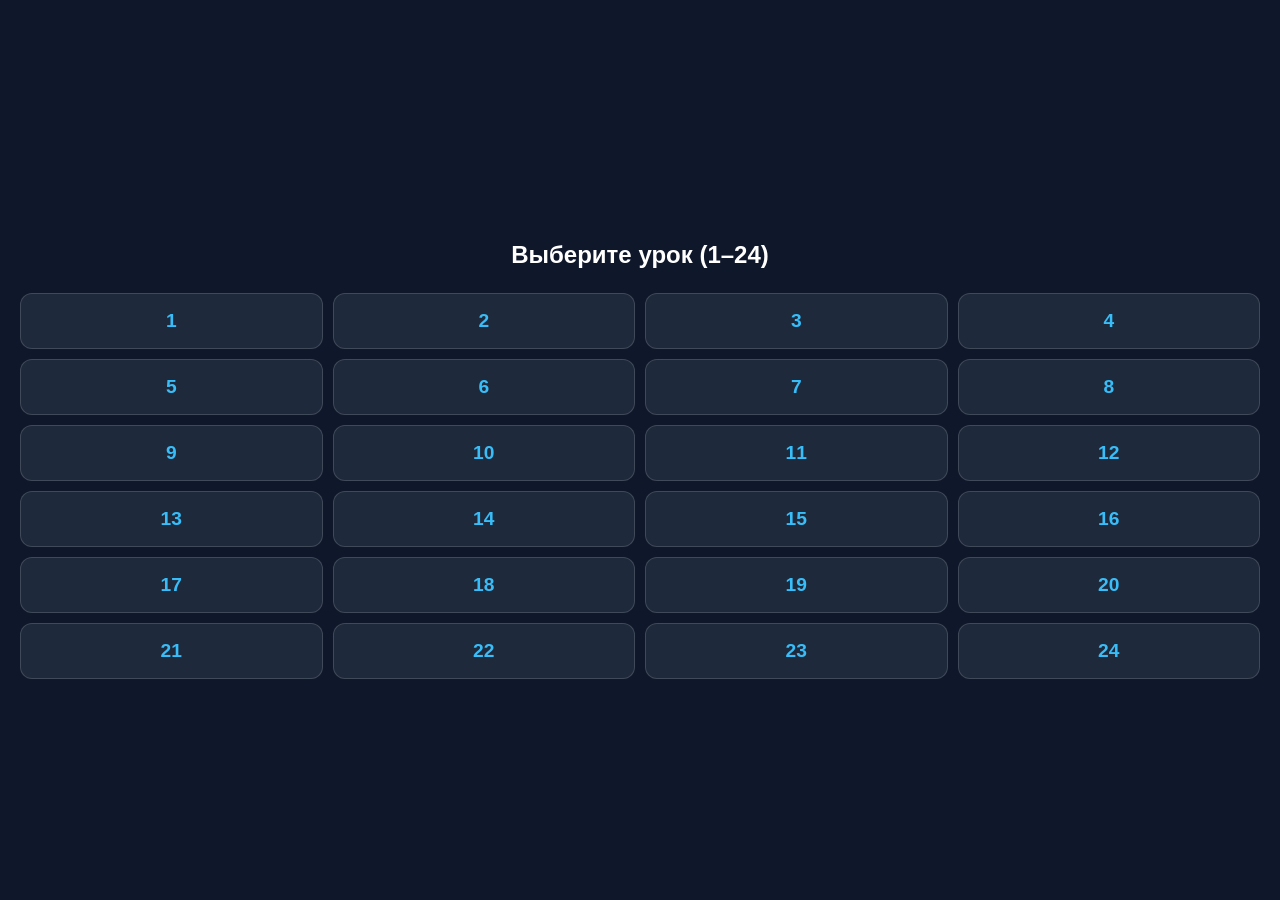
<file: Lektionen Trainer B1.html>
<!DOCTYPE html>
<html lang="ru">
<head>
    <meta charset="UTF-8">
    <meta name="viewport" content="width=device-width, initial-scale=1.0">
    <title>Lektionen Trainer B1</title>
    <link rel="stylesheet" href="style.css">
</head>
<body>
<!-- Экран выбора уроков (появляется, если в URL нет параметра lektion) -->
<div id="lesson-selector-overlay">
    <div class="inner-selector-box">
        <h2>Выберите урок (1–24)</h2>
        <div class="lessons-grid-24" id="lessonsGridContainer"></div>
    </div>
</div>

<div class="main-container">
    <div class="lesson-box" id="lesson-box">
        <select class="lesson-select" id="lesson-select" onchange="changeLesson()">
            <option value="Урок 1" selected>Lektion 1: Ihr seid einfach die Besten!</option>
            <option value="Урок 2">Lektion 2: Er erledigte seine Aufgaben zuverlässig.</option>
            <option value="Урок 3">Lektion 3: Mein Beruf ist meine Leidenschaft.</option>
            <option value="Урок 4">Lektion 4: Obwohl ich Ihnen das er erklärt habe,...</option>
            <option value="Урок 5">Lektion 5: Bald wird in fast jedem Haushalt ein PC stehen.</option>
            <option value="Урок 6">Lektion 6: Fühlen Sie sich wie zu Hause.</option>
            <option value="Урок 7">Lektion 7: Kann ich Ihnen helfen?</option>
            <option value="Урок 8">Lektion 8: Während andere lange nachdenken, ...</option>
            <option value="Урок 9">Lektion 9: Sport trägt so einem großen Wohlbefinden bei.</option>
            <option value="Урок 10">Lektion 10: Hätte ich das bloß anders gemacht!</option>
            <option value="Урок 11">Lektion 11: Nachdem wir jahrelang Pech gehabt hatten, ...</option>
            <option value="Урок 12">Lektion 12: Ausflug des Jahres</option>
            <option value="Урок 13">Lektion 13: Aus diesem Grund gab es ein Missverständnis.</option>
            <option value="Урок 14">Lektion 14: Die Teilnahme ist auf eigene Gefahr.</option>
            <option value="Урок 15">Lektion 15: Schön, dass Sie da sind.</option>
            <option value="Урок 16">Lektion 16: Wir brauchten uns um nicht zu kümmern.</option>
            <option value="Урок 17">Lektion 17: Guck mal! Das ist schön!</option>
            <option value="Урок 18">Lektion 18: Davon halte ich nicht viel.</option>
            <option value="Урок 19">Lektion 19: Je älter ich würde, desto ...</option>
            <option value="Урок 20">Lektion 20: Die anderen werden es dir danken!</option>
            <option value="Урок 21">Lektion 21: Vorher muss natürlich fleißig geübt werden.</option>
            <option value="Урок 22">Lektion 22: In der BRD wurde die Demokratie eingeführt.</option>
            <option value="Урок 23">Lektion 23: Fahrradfahren ist in.</option>
            <option value="Урок 24">Lektion 24: Das löst mehrere Probleme auf einmal.</option>
        </select>
    </div>

    <div class="mode-switcher" id="mode-switcher-box">
        <button class="mode-btn active" id="btn-learn" onclick="setMode('learn')">Заучивание</button>
        <button class="mode-btn" id="btn-test" onclick="setMode('test')">Проверка</button>
        <button class="mode-btn" id="btn-list" onclick="setMode('list')">Список слов</button>
    </div>

    <div class="empty-screen" id="empty-screen">
        Слова еще не внесены ❌
    </div>

    <div class="card-content" id="card-block">
        <div class="stars-container" id="stars-block">0 ★</div>
        
        <div id="card-main-content">
            <div class="counter" id="word-counter">Слово 0 из 0</div>
            <div class="word-title" id="russian-word">Загрузка...</div>
            <div class="hint-text" id="word-hint"></div>
            
            <div id="learn-block" style="display: none;">
                <div class="learn-answer" id="learn-answer-text"></div>
                <button class="context-trigger" id="context-btn" onclick="toggleContext()" style="display: none;">Контекст ▼</button>
                <div class="context-block" id="context-display">
                    <div class="context-de" id="context-text-de"></div>
                    <div class="context-ru" id="context-text-ru"></div>
                </div>
            </div>

            <div id="test-block" style="display: none;">
                <div class="input-group">
                    <label id="label-input-1">Перевод на немецкий</label>
                    <input type="text" id="german-input-1" placeholder="Введите перевод" autocomplete="off">
                </div>
                <div class="input-group" id="perfekt-group" style="display: none;">
                    <label>Форма Perfekt</label>
                    <input type="text" id="german-input-2" placeholder="Форма Perfekt" autocomplete="off">
                </div>
            </div>

            <div class="buttons-group">
                <button class="main-btn" id="action-btn" onclick="handleAction()">Проверить</button>
                <button class="secondary-btn" id="prev-btn" onclick="prevWord()">Предыдущее слово</button>
            </div>
            <div class="feedback" id="feedback-msg"></div>
        </div>

        <div id="card-results-content" class="results-block" style="display: none;">
            <div class="results-title">Тренировка окончена!</div>
            <div class="results-stars" id="results-stars-value">0 ★</div>
            <div class="results-text" id="results-feedback-text">Отличный результат!</div>
            <button class="main-btn" onclick="restartTestSession()">Повторить проверку</button>
        </div>
    </div>

    <div class="word-list-container" id="list-block" style="display: none;">
        <div class="filter-switcher" id="filter-switcher-box">
            <button class="filter-btn active" id="filter-all" onclick="setFilter('all')">Все</button>
            <button class="filter-btn" id="filter-verb" onclick="setFilter('verb')">Глаголы</button>
            <button class="filter-btn" id="filter-noun" onclick="setFilter('noun')">Существ.</button>
            <button class="filter-btn" id="filter-other" onclick="setFilter('other')">Другие</button>
        </div>

        <table class="word-table">
            <thead>
                <tr>
                    <th class="col-num">№</th>
                    <th class="col-de">Немецкий</th>
                    <th>Русский</th>
                </tr>
            </thead>
            <tbody id="words-table-body">
            </tbody>
        </table>
    </div>

    <div class="error-screen" id="error-screen">
        Ошибка! Не найден объект базы данных <code>dictionary</code> в файле b1.js.
    </div>
</div>

<script src="b1.js"></script>

<script>
    let activeWords = []; 
    let currentMode = 'learn'; 
    let currentFilter = 'all';
    let currentItem = null;
    let isShowingAnswer = false; 

    let learnQueue = [];
    let testQueue = [];
    let currentWordIndex = 0;
    let sessionStarsCount = 0;

    let currentAudioInstance = null;

    const cardBlock = document.getElementById('card-block');
    const cardMainContent = document.getElementById('card-main-content');
    const cardResultsContent = document.getElementById('card-results-content');
    
    const listBlock = document.getElementById('list-block');
    const tableBody = document.getElementById('words-table-body');
    const counterEl = document.getElementById('word-counter');
    const starsBlock = document.getElementById('stars-block');

    const ruWordEl = document.getElementById('russian-word');
    const wordHintEl = document.getElementById('word-hint');
    const actionBtn = document.getElementById('action-btn');
    const prevBtn = document.getElementById('prev-btn');
    const feedbackEl = document.getElementById('feedback-msg');
    
    const learnBlock = document.getElementById('learn-block');
    const learnAnswerText = document.getElementById('learn-answer-text');
    const contextBtn = document.getElementById('context-btn');
    const contextDisplay = document.getElementById('context-display');
    const contextTextDe = document.getElementById('context-text-de');
    const contextTextRu = document.getElementById('context-text-ru');
    
    const testBlock = document.getElementById('test-block');
    const input1 = document.getElementById('german-input-1');
    const input2 = document.getElementById('german-input-2');
    const labelInput1 = document.getElementById('label-input-1');
    const perfektGroup = document.getElementById('perfekt-group');
    
    const emptyScreen = document.getElementById('empty-screen');
    const modeSwitcherBox = document.getElementById('mode-switcher-box');
    const filterBox = document.getElementById('filter-switcher-box');

    function shuffle(array) {
        let arr = [...array];
        for (let i = arr.length - 1; i > 0; i--) {
            const j = Math.floor(Math.random() * (i + 1));
            [arr[i], arr[j]] = [arr[j], arr[i]];
        }
        return arr;
    }

    function isPerfektRequired() {
        const selectedLesson = document.getElementById('lesson-select').value;
        const match = selectedLesson.match(/\d+/);
        const lessonNum = match ? parseInt(match[0], 10) : 1;
        return lessonNum >= 11;
    }

    function revealBlur(el) {
        el.classList.add('revealed');
    }

    function evaluateAnswer(userInput, targetStr) {
        const normalize = str => str.replace(/[∙.]/g, '').trim().toLowerCase();

        const originalTargets = targetStr.split('/').map(s => s.trim());
        const targetCleanList = originalTargets.map(s => normalize(s));

        const userCleanList = userInput.split('/').map(s => normalize(s)).filter(Boolean);

        if (userCleanList.length === 0) {
            return { isCorrect: false, missingSynonyms: [] };
        }

        const allInputsValid = userCleanList.every(uPart => targetCleanList.includes(uPart));

        if (!allInputsValid) {
            return { isCorrect: false, missingSynonyms: [] };
        }

        const matchedIndices = userCleanList.map(uPart => targetCleanList.indexOf(uPart));
        const missingSynonyms = originalTargets.filter((_, idx) => !matchedIndices.includes(idx));

        return {
            isCorrect: true,
            missingSynonyms: missingSynonyms
        };
    }

    function initLessonData() {
        if (typeof dictionary === 'undefined') {
            document.getElementById('error-screen').style.display = 'block';
            cardBlock.style.display = 'none';
            modeSwitcherBox.style.display = 'none';
            document.getElementById('lesson-box').style.display = 'none';
            emptyScreen.style.display = 'none';
            return false;
        }

        const selectedLesson = document.getElementById('lesson-select').value;
        const rawList = dictionary[selectedLesson] || [];

        if (rawList.length === 0) {
            emptyScreen.style.display = 'block';
            cardBlock.style.display = 'none';
            listBlock.style.display = 'none';
            modeSwitcherBox.style.display = 'none';
            return false;
        } else {
            emptyScreen.style.display = 'none';
            modeSwitcherBox.style.display = 'flex';
            if (currentMode === 'list') {
                listBlock.style.display = 'block';
                cardBlock.style.display = 'none';
            } else {
                cardBlock.style.display = 'block';
                listBlock.style.display = 'none';
            }
        }

        activeWords = JSON.parse(JSON.stringify(rawList));
        activeWords.forEach(item => {
            if (item.persistentStars === undefined) item.persistentStars = 0;
        });

        learnQueue = shuffle(activeWords);
        testQueue = shuffle(activeWords);
        return true;
    }

    function changeLesson() {
        if (!initLessonData()) return;
        currentWordIndex = 0;
        sessionStarsCount = 0;
        starsBlock.innerText = `0 ★`;
        
        if (currentMode === 'list') {
            renderWordList();
        } else {
            nextWord();
        }
    }

    function setMode(mode) {
        currentMode = mode;
        document.getElementById('btn-learn').classList.toggle('active', mode === 'learn');
        document.getElementById('btn-test').classList.toggle('active', mode === 'test');
        document.getElementById('btn-list').classList.toggle('active', mode === 'list');
        
        closeContext();

        cardResultsContent.style.display = 'none';
        cardMainContent.style.display = 'block';

        if (mode === 'list') {
            cardMainContent.style.display = 'none';
            cardBlock.style.display = 'none';
            listBlock.style.display = 'block';
            starsBlock.style.display = 'none';
            if (filterBox) filterBox.style.display = 'flex';
            if ('speechSynthesis' in window) window.speechSynthesis.cancel();
            if (currentAudioInstance) {
                currentAudioInstance.pause();
                currentAudioInstance = null;
            }
            renderWordList();
        } else {
            cardBlock.style.display = 'block';
            listBlock.style.display = 'none';
            if (filterBox) filterBox.style.display = 'none';
            learnBlock.style.display = mode === 'learn' ? 'block' : 'none';
            testBlock.style.display = mode === 'test' ? 'block' : 'none';
            
            if (mode === 'learn') {
                starsBlock.style.display = 'none';
                prevBtn.style.display = 'block';
                learnQueue = shuffle(activeWords);
            } else {
                starsBlock.style.display = 'block';
                starsBlock.innerText = `${sessionStarsCount} ★`;
                prevBtn.style.display = 'none';
                input1.value = '';
                input2.value = '';
                testQueue = shuffle(activeWords);
            }
            currentWordIndex = 0;
            nextWord();
        }
    }

    function setFilter(filterType) {
        currentFilter = filterType;
        
        document.getElementById('filter-all').classList.toggle('active', filterType === 'all');
        document.getElementById('filter-verb').classList.toggle('active', filterType === 'verb');
        document.getElementById('filter-noun').classList.toggle('active', filterType === 'noun');
        document.getElementById('filter-other').classList.toggle('active', filterType === 'other');
        
        renderWordList();
    }

    function renderWordList() {
        tableBody.innerHTML = '';
        
        const filteredWords = activeWords.filter(item => {
            if (currentFilter === 'all') return true;
            if (currentFilter === 'verb') return item.type === 'verb';
            if (currentFilter === 'noun') return item.type === 'noun';
            if (currentFilter === 'other') return item.type !== 'verb' && item.type !== 'noun';
            return true;
        });

        if (filteredWords.length === 0) {
            tableBody.innerHTML = `<tr><td colspan="3" style="text-align:center; color:#6c757d; padding:20px;">В этом уроке нет слов выбранной части речи</td></tr>`;
            return;
        }

        filteredWords.forEach((item, index) => {
            const tr = document.createElement('tr');
            
            let deCellContent = `<div class="list-de-block">${item.de}</div>`;
            if (item.type === 'verb' && item.perfekt) {
                deCellContent += `<div class="list-perfekt">${item.perfekt}</div>`;
            }
            if (item.persistentStars > 0) {
                deCellContent += `<div class="list-stars">${'★'.repeat(item.persistentStars)}</div>`;
            }

            let ruCellContent = `<div style="font-weight: 700; color: #212529;">${item.ru}</div>`;
            if (item.hint) {
                ruCellContent += `<div class="list-hint">(${item.hint})</div>`;
            }

            tr.innerHTML = `
                <td class="col-num">${index + 1}</td>
                <td>${deCellContent}</td>
                <td>${ruCellContent}</td>
            `;
            tableBody.appendChild(tr);
        });
    }

    function playCurrentAudio() {
        if (!currentItem) return;
        
        let textToSpeak = currentItem.de.replace(/[∙.]/g, '').replace(/\//g, ','); 
        if (currentItem.type === 'verb' && currentItem.perfekt) {
            textToSpeak += `, ${currentItem.perfekt}`;
        }

        if (currentAudioInstance) {
            currentAudioInstance.pause();
            currentAudioInstance = null;
        }
        if ('speechSynthesis' in window) {
            window.speechSynthesis.cancel();
        }

        const encodedText = encodeURIComponent(textToSpeak);
        const audioUrl = `https://translate.google.com/translate_tts?ie=UTF-8&tl=de&client=tw-ob&q=${encodedText}`;

        const audio = new Audio(audioUrl);
        currentAudioInstance = audio;

        const playPromise = audio.play();

        if (playPromise !== undefined) {
            playPromise.catch(error => {
                console.warn("Google TTS недоступен или заблокирован, переключаемся на системную озвучку:", error);
                fallbackToSpeechSynthesis(textToSpeak);
            });
        }
    }

    function fallbackToSpeechSynthesis(text) {
        if (!('speechSynthesis' in window)) return;

        setTimeout(() => {
            const utterance = new SpeechSynthesisUtterance(text);
            utterance.lang = 'de-DE';
            utterance.rate = 0.85;

            const voices = window.speechSynthesis.getVoices();
            const naturalVoice = voices.find(v => 
                v.lang.startsWith('de') && 
                (v.name.includes('Google') || v.name.includes('Natural') || v.name.includes('Online') || v.name.includes('Siri') || v.name.includes('Clara') || v.name.includes('Viktor'))
            );

            if (naturalVoice) {
                utterance.voice = naturalVoice;
            }

            window.speechSynthesis.speak(utterance);
        }, 50);
    }

    function formatGermanHTML(item) {
        let textHtml = '';
        if (item.type === 'verb' && item.perfekt) {
            textHtml = `<div class="infinitiv-line">${item.de}</div><div class="perfekt-line">${item.perfekt}</div>`;
        } else {
            textHtml = `<div class="other-line">${item.de}</div>`;
        }
        
        return `
            <div class="learn-text-wrapper">${textHtml}</div>
            <button class="audio-btn" onclick="playCurrentAudio()" title="Прослушать">🔊</button>
        `;
    }

    function showFinalResults() {
        cardMainContent.style.display = 'none';
        starsBlock.style.display = 'none';
        cardResultsContent.style.display = 'block';
        
        document.getElementById('results-stars-value').innerText = `${sessionStarsCount} ★`;
        
        let percent = Math.round((sessionStarsCount / activeWords.length) * 100);
        let comment = "Хороший результат! Продолжай в том же духе.";
        if (percent === 100) comment = "Идеально! Ни одной ошибки. Отличная память!";
        else if (percent >= 80) comment = "Прекрасный результат! Ты отлично знаешь эти слова.";
        else if (percent < 50) comment = "Стоит ещё немного повторить слова в режиме Заучивания.";

        document.getElementById('results-feedback-text').innerText = `Ты прошёл весь список слов (${activeWords.length} шт.) и набрал ${sessionStarsCount} звёзд. ${comment}`;
    }

    function restartTestSession() {
        sessionStarsCount = 0;
        activeWords.forEach(item => item.persistentStars = 0); 
        setMode('test'); 
    }

    function prevWord() {
        if (currentMode === 'learn' && currentWordIndex > 0) {
            currentWordIndex--;
            nextWord();
        }
    }

    function nextWord() {
        let currentQueue = (currentMode === 'learn') ? learnQueue : testQueue;
        
        if (currentWordIndex >= currentQueue.length) {
            if (currentMode === 'test') {
                showFinalResults();
                return;
            } else {
                currentWordIndex = 0;
                learnQueue = shuffle(activeWords);
                currentQueue = learnQueue;
            }
        }

        if (currentQueue.length === 0) return;

        currentItem = currentQueue[currentWordIndex];
        counterEl.innerText = `Слово ${currentWordIndex + 1} из ${currentQueue.length}`;
        feedbackEl.innerHTML = '';
        isShowingAnswer = false;
        
        input1.style.borderColor = '#ced4da';
        input2.style.borderColor = '#ced4da';
        
        closeContext();
        if ('speechSynthesis' in window) window.speechSynthesis.cancel();
        if (currentAudioInstance) {
            currentAudioInstance.pause();
            currentAudioInstance = null;
        }

        if (currentMode === 'learn') {
            ruWordEl.innerHTML = currentItem.ru;
            wordHintEl.innerText = currentItem.hint ? `(${currentItem.hint})` : '';
            
            learnAnswerText.innerHTML = formatGermanHTML(currentItem);
            actionBtn.innerText = "Следующее слово";
            
            if (currentItem.context) {
                contextBtn.style.display = 'inline-block';
                contextTextDe.innerText = currentItem.context.de;
                contextTextRu.innerText = currentItem.context.ru;
            } else {
                contextBtn.style.display = 'none';
            }
        } else {
            contextBtn.style.display = 'none';
            ruWordEl.innerHTML = currentItem.ru;
            
            let hintParts = [];
            if (currentItem.hint) {
                hintParts.push(`<span class="blur-hint" onclick="revealBlur(this)" title="Нажмите, чтобы открыть подсказку">(${currentItem.hint})</span>`);
            }
            if (currentItem.type === 'verb' && currentItem.perfekt && !isPerfektRequired()) {
                hintParts.push(`<span class="blur-hint" onclick="revealBlur(this)" title="Нажмите, чтобы открыть подсказку">[Perfekt: ${currentItem.perfekt}]</span>`);
            }
            wordHintEl.innerHTML = hintParts.join(' ');
            
            input1.value = '';
            input2.value = '';
            
            const checkPerfekt = (currentItem.type === 'verb' && currentItem.perfekt && isPerfektRequired());
            
            if (currentItem.type === 'verb') {
                labelInput1.innerText = "Инфинитив глагола";
            } else {
                labelInput1.innerText = "Перевод на немецкий";
            }
            
            if (checkPerfekt) {
                perfektGroup.style.display = "block";
            } else {
                perfektGroup.style.display = "none";
            }
            
            actionBtn.innerText = "Проверить";
            input1.focus();
        }
    }

    function toggleContext() {
        if (currentMode !== 'learn' || !currentItem) return;
        if (contextDisplay.style.display === 'block') {
            closeContext();
        } else {
            contextDisplay.style.display = 'block';
            contextBtn.innerHTML = 'Контекст ▲';
        }
    }

    function closeContext() {
        contextDisplay.style.display = 'none';
        contextBtn.innerHTML = 'Контекст ▼';
    }

    function handleAction() {
        if (currentMode === 'learn') {
            currentWordIndex++;
            nextWord();
        } else {
            if (isShowingAnswer) {
                currentWordIndex++;
                nextWord();
                return;
            }

            const rawVal1 = input1.value.trim();
            const checkPerfekt = (currentItem.type === 'verb' && currentItem.perfekt && isPerfektRequired());

            let rawVal2 = '';
            if (checkPerfekt) {
                rawVal2 = input2.value.trim();
            }

            input1.style.borderColor = '#ced4da';
            input2.style.borderColor = '#ced4da';

            if (checkPerfekt) {
                if (rawVal1 === '' && rawVal2 === '') {
                    input1.style.borderColor = '#fd7e14';
                    input2.style.borderColor = '#fd7e14';
                    feedbackEl.innerHTML = '<span class="warning">Введите Infinitiv и Partizip II! ✍️</span>';
                    return;
                } else if (rawVal1 === '') {
                    input1.style.borderColor = '#fd7e14';
                    feedbackEl.innerHTML = '<span class="warning">Введите Infinitiv! ✍️</span>';
                    return;
                } else if (rawVal2 === '') {
                    input2.style.borderColor = '#fd7e14';
                    feedbackEl.innerHTML = '<span class="warning">Введите Partizip II! ✍️</span>';
                    return;
                }
            } else {
                if (rawVal1 === '') {
                    input1.style.borderColor = '#fd7e14';
                    feedbackEl.innerHTML = '<span class="warning">Введите перевод! ✍️</span>';
                    return;
                }
            }

            const eval1 = evaluateAnswer(rawVal1, currentItem.de);
            let isCorrect = eval1.isCorrect;
            let isPerfektCorrect = true;

            if (checkPerfekt) {
                const eval2 = evaluateAnswer(rawVal2, currentItem.perfekt);
                if (!eval2.isCorrect) {
                    isCorrect = false;
                    isPerfektCorrect = false;
                }
            }

            if (isCorrect) {
                input1.style.borderColor = '#198754';
                if (checkPerfekt) {
                    input2.style.borderColor = '#198754';
                }

                sessionStarsCount += 1;
                starsBlock.innerText = `${sessionStarsCount} ★`;
                
                const origItem = activeWords.find(w => w.de === currentItem.de && w.ru === currentItem.ru);
                if (origItem) origItem.persistentStars += 1;

                let synonymNote = '';
                if (eval1.missingSynonyms.length > 0) {
                    synonymNote = `<div style="font-size: 14px; color: #495057; font-weight: 600; margin-top: 4px;">А также существует синоним: <b>${eval1.missingSynonyms.join(' / ')}</b></div>`;
                }

                feedbackEl.innerHTML = `
                    <div class="feedback-status-line">
                        <span class="correct">Правильно! 👍</span> 
                        <button class="audio-btn" onclick="playCurrentAudio()" title="Прослушать">🔊</button>
                    </div>
                    ${synonymNote}
                `;
                actionBtn.innerText = "Следующее слово";
                isShowingAnswer = true;

                setTimeout(() => { 
                    if (isShowingAnswer) {
                        currentWordIndex++;
                        nextWord();
                    } 
                }, synonymNote ? 3000 : 2000);
            } else {
                if (!eval1.isCorrect) {
                    input1.style.borderColor = '#dc3545';
                }
                if (checkPerfekt && !isPerfektCorrect) {
                    input2.style.borderColor = '#dc3545';
                }

                let rightVariant = `<b>${currentItem.de}</b>`;
                if (checkPerfekt) {
                    rightVariant += ` [Perfekt: <b>${currentItem.perfekt}</b>]`;
                }
                
                feedbackEl.innerHTML = `
                    <div class="feedback-status-line">
                        <span class="wrong">Ошибка! ❌</span> 
                        <button class="audio-btn" onclick="playCurrentAudio()" title="Прослушать">🔊</button>
                    </div>
                    <div class="hint">Правильно: ${rightVariant}</div>
                `;
                actionBtn.innerText = "Продолжить";
                isShowingAnswer = true;
            }
        }
    }

    function setupEnterKey(inputElement) {
        inputElement.addEventListener('keypress', function(e) {
            if (e.key === 'Enter') {
                handleAction();
            }
        });
    }

    document.addEventListener('keydown', function(e) {
        if (e.key === 'ArrowDown') {
            e.preventDefault(); 
            toggleContext();
        }
    });

    setupEnterKey(input1);
    setupEnterKey(input2);

    // Инициализация загрузки системных голосов для мобильных браузеров
    if ('speechSynthesis' in window) {
        window.speechSynthesis.getVoices();
        if (window.speechSynthesis.onvoiceschanged !== undefined) {
            window.speechSynthesis.onvoiceschanged = () => {
                window.speechSynthesis.getVoices();
            };
        }
    }

    // Скрипт инициализации выбора урока 1-24 при загрузке
    (function() {
        const urlParams = new URLSearchParams(window.location.search);
        const lessonNum = urlParams.get('lektion');
        const overlay = document.getElementById('lesson-selector-overlay');

        if (lessonNum) {
            overlay.style.display = 'none';
            const select = document.getElementById('lesson-select');
            if(select) {
                const targetOption = `Урок ${lessonNum}`;
                for (let i = 0; i < select.options.length; i++) {
                    if (select.options[i].value === targetOption) {
                        select.selectedIndex = i;
                        break;
                    }
                }
            }
            if (initLessonData()) {
                setMode('learn'); 
            }
        } else {
            // Если параметр не передан, генерируем сетку выбора от 1 до 24
            const gridContainer = document.getElementById('lessonsGridContainer');
            for (let i = 1; i <= 24; i++) {
                const btn = document.createElement('a');
                btn.className = 'lesson-btn-item';
                btn.innerText = i;
                btn.href = window.location.pathname + '?lektion=' + i;
                gridContainer.appendChild(btn);
            }
        }
    })();
</script>

</body>
</html>
</file>
<file: style.css>
/* ========================================================== */
/* 1. ОБЩИЕ СТИЛИ СТРАНИЦЫ                                   */
/* ========================================================== */
body {
    font-family: -apple-system, BlinkMacSystemFont, "Segoe UI", Roboto, Helvetica, Arial, sans-serif;
    background-color: #0f172a;
    display: flex;
    flex-direction: column;
    justify-content: space between;
    align-items: center;
    min-height: 100vh;
    margin: 0;
    padding: 20px;
    box-sizing: border-box;
    color: #ffffff;
    -webkit-font-smoothing: antialiased;
    position: relative;
}

/* ========================================================== */
/* 2. ГЛАВНАЯ СТРАНИЦА (index.html)                          */
/* ========================================================== */
body.menu-page {
    justify-content: space between;
    align-items: center;
    min-height: 100vh;
    position: relative;
}

.selector-container {
    width: 100%;
    max-width: 680px;
    text-align: center;
    padding: 0 20px;
    box-sizing: border-box;
    margin: auto 0;
}

/* Стили для флага Германии (увеличенный размер) */
.top-icon {
    display: flex;
    justify-content: center;
    align-items: center;
    margin-bottom: 20px;
}

.top-icon svg {
    width: 90px;
    height: 54px;
    border-radius: 8px;
    box-shadow: 0 6px 16px rgba(0, 0, 0, 0.4);
    transition: transform 0.2s ease;
}

.top-icon svg:hover {
    transform: scale(1.05);
}

.selector-container .title {
    font-size: 1.8rem;
    font-weight: 700;
    color: #ffffff;
    margin-top: 0;
    margin-bottom: 32px;
    line-height: 1.3;
}

.grid {
    display: grid;
    grid-template-columns: repeat(2, 1fr);
    gap: 20px;
    margin-bottom: 20px;
}

.option-card {
    background: #1e293b;
    border: 1px solid rgba(255, 255, 255, 0.12);
    border-radius: 24px;
    padding: 36px 20px;
    text-align: center;
    text-decoration: none;
    cursor: pointer;
    transition: all 0.2s ease;
    display: flex;
    flex-direction: column;
    align-items: center;
    justify-content: center;
    gap: 10px;
    box-sizing: border-box;
    box-shadow: 0 10px 25px rgba(0, 0, 0, 0.2);
}

.option-card:hover {
    transform: translateY(-4px);
    border-color: #38bdf8;
    box-shadow: 0 18px 35px rgba(0, 0, 0, 0.4);
}

.option-title {
    font-size: 2.6rem;
    font-weight: 700;
    color: #38bdf8;
}

.option-subtitle {
    font-size: 0.95rem;
    color: #ffffff;
    font-weight: 600;
}

/* Адаптивность карточек главного меню для мобильных устройств */
@media (max-width: 520px) {
    .selector-container {
        max-width: 100%;
    }
    .grid {
        gap: 12px;
    }
    .option-card {
        padding: 24px 12px;
    }
    .option-title {
        font-size: 2rem;
    }
}

/* Копирайт в самом низу страницы по центру */
.footer-copyright {
    position: absolute;
    bottom: 24px;
    left: 50%;
    transform: translateX(-50%);
    font-size: 0.85rem;
    color: #94a3b8;
    font-weight: 500;
    text-align: center;
    white-space: nowrap;
}

/* Модальное окно B2 */
.modal-overlay {
    position: fixed;
    top: 0;
    left: 0;
    width: 100%;
    height: 100%;
    background: rgba(15, 23, 42, 0.85);
    backdrop-filter: blur(4px);
    display: none;
    align-items: center;
    justify-content: center;
    padding: 20px;
    box-sizing: border-box;
    z-index: 1000;
}

.modal-overlay.active {
    display: flex;
}

.modal-card {
    background: #1e293b;
    border: 1px solid rgba(255, 255, 255, 0.15);
    border-radius: 24px;
    padding: 24px;
    width: 100%;
    max-width: 360px;
    text-align: center;
    box-shadow: 0 20px 40px rgba(0, 0, 0, 0.4);
}

.modal-title {
    font-size: 1.25rem;
    font-weight: 700;
    color: #ffffff;
    margin-bottom: 8px;
}

.modal-text {
    font-size: 0.95rem;
    color: #e2e8f0;
    margin-bottom: 20px;
    line-height: 1.4;
}

.modal-btn {
    background: #38bdf8;
    color: #0f172a;
    border: none;
    padding: 12px 24px;
    font-size: 1rem;
    font-weight: 700;
    border-radius: 12px;
    cursor: pointer;
    width: 100%;
    transition: background 0.15s ease;
}

.modal-btn:hover {
    background: #0ea5e9;
}

/* ========================================================== */
/* 3. ЭКРАН ВЫБОРА УРОКОВ (Overlay 1-24)                      */
/* ========================================================== */
#lesson-selector-overlay {
    position: fixed;
    top: 0;
    left: 0;
    width: 100%;
    height: 100%;
    background-color: #0f172a;
    z-index: 99999;
    display: flex;
    align-items: center;
    justify-content: space-evenly;
    padding: 20px;
    box-sizing: border-box;
}
.inner-selector-box {
    width: 100%;
    text-align: center;
    margin 0: auto;
    gap: 20px;
}
.inner-selector-box h2 {
    font-size: 1.5rem;
    margin-bottom: 24px;
    color: #ffffff;
    font-family: inherit;
}
.lessons-grid-24 {
    display: grid;
    grid-template-columns: repeat(4, 1fr);
    gap: 10px;
}
.lesson-btn-item {
    background: #1e293b;
    border: 1px solid rgba(255, 255, 255, 0.15);
    border-radius: 12px;
    padding: 16px 5px;
    cursor: pointer;
    transition: all 0.2s ease;
    color: #38bdf8;
    font-size: 1.2rem;
    font-weight: 700;
    text-decoration: none;
    display: block;
    font-family: inherit;
}
.lesson-btn-item:hover {
    background: #38bdf8;
    color: #0f172a;
    transform: translateY(-2px);
}

/* ========================================================== */
/* 4. СТИЛИ ТРЕНАЖЁРОВ И КАРТОЧЕК (A1, A2, B1, B2)            */
/* ========================================================== */
.main-container {
    width: 100%;
    max-width: 600px;
    min-height: auto;
    background: #1e293b;
    border-radius: 32px;
    padding: 28px 24px;
    box-sizing: border-box;
    box-shadow: 0 15px 35px rgba(0, 0, 0, 0.3);
    border: 1px solid rgba(255, 255, 255, 0.12);
    display: flex;
    flex-direction: column;
}

.lesson-box {
    margin-bottom: 16px;
    width: 100%;
}
.lesson-select {
    width: 100%;
    padding: 12px 16px;
    border-radius: 16px;
    border: 1px solid rgba(255, 255, 255, 0.15);
    background: #0f172a;
    font-size: 15px;
    color: #ffffff;
    cursor: pointer;
    outline: none;
    font-family: inherit;
    font-weight: 700;
    appearance: none;
    -webkit-appearance: none;
    background-image: url("data:image/svg+xml;utf8,<svg xmlns='http://www.w3.org/2000/svg' width='24' height='24' viewBox='0 0 24 24' fill='none' stroke='%23ffffff' stroke-width='2.5' stroke-linecap='round' stroke-linejoin='round'><polyline points='6 9 12 15 18 9'></polyline></svg>");
    background-repeat: no-repeat;
    background-position: right 16px center;
}

.mode-switcher {
    display: flex;
    background: #0f172a;
    padding: 4px;
    border-radius: 16px;
    gap: 2px;
    margin-bottom: 24px;
    border: 1px solid rgba(255, 255, 255, 0.08);
}
.mode-btn {
    flex: 1;
    background: transparent;
    border: none;
    padding: 10px 12px;
    font-size: 14px;
    font-weight: 700;
    cursor: pointer;
    border-radius: 12px;
    transition: all 0.15s ease;
    color: #ffffff;
    opacity: 0.8;
    text-align: center;
    white-space: nowrap;
}
.mode-btn:hover {
    color: #ffffff;
    opacity: 1;
}
.mode-btn.active {
    background: #1e293b;
    color: #38bdf8;
    opacity: 1;
    box-shadow: 0 4px 10px rgba(0, 0, 0, 0.2);
}

.card-content {
    text-align: center;
    position: relative;
}

.stars-container {
    position: absolute;
    top: -4px;
    right: 4px;
    font-size: 14px;
    font-weight: 700;
    color: #f59e0b; 
    display: none; 
}

.counter {
    font-size: 13px;
    color: #e2e8f0;
    font-weight: 700;
    text-transform: uppercase;
    margin-bottom: 16px;
    letter-spacing: 0.5px;
}

.word-title {
    font-size: 30px;
    font-weight: 700;
    color: #ffffff;
    margin-bottom: 6px;
    line-height: 1.25;
}

.hint-text {
    font-size: 15px;
    color: #e2e8f0;
    margin-bottom: 16px;
    font-weight: 600;
}

.blur-hint {
    filter: blur(5px);
    user-select: none;
    cursor: pointer;
    transition: filter 0.25s ease;
    display: inline-block;
    background: rgba(255, 255, 255, 0.1);
    padding: 2px 8px;
    border-radius: 6px;
}
.blur-hint:hover, .blur-hint.revealed {
    filter: blur(0px);
    user-select: text;
    background: rgba(56, 189, 248, 0.2);
}

.input-group {
    margin-bottom: 16px;
    text-align: left;
}
.input-group label {
    display: block;
    font-size: 12px;
    color: #ffffff;
    margin-bottom: 6px;
    font-weight: 700;
    text-transform: uppercase;
    letter-spacing: 0.5px;
}
input[type="text"] {
    width: 100%;
    padding: 14px 16px;
    font-size: 16px;
    font-family: inherit;
    font-weight: 600;
    border: 1.5px solid #475569;
    border-radius: 14px;
    box-sizing: border-box;
    outline: none;
    transition: all 0.15s ease;
    background: #0f172a;
    color: #ffffff;
}
input[type="text"]:focus {
    border-color: #38bdf8;
    box-shadow: 0 0 0 4px rgba(56, 189, 248, 0.25);
}

.buttons-group {
    display: flex;
    flex-direction: column;
    gap: 10px;
    margin-top: 12px;
}

button.main-btn, button.secondary-btn {
    background: #38bdf8;
    color: #0f172a;
    border: none;
    padding: 14px 28px;
    font-size: 16px;
    font-family: inherit;
    border-radius: 16px;
    cursor: pointer;
    width: 100%;
    font-weight: 700;
    transition: background 0.15s ease;
}
button.main-btn:hover, button.secondary-btn:hover {
    background: #0ea5e9;
}
button.main-btn:active, button.secondary-btn:active {
    transform: scale(0.99);
}

.audio-btn {
    background: transparent;
    border: none;
    font-size: 22px;
    cursor: pointer;
    padding: 4px 10px;
    margin-left: 6px;
    vertical-align: middle;
    border-radius: 50%;
    transition: background 0.15s ease, transform 0.1s ease;
    display: inline-flex;
    align-items: center;
    justify-content: center;
    color: #ffffff;
}
.audio-btn:hover {
    background: rgba(255, 255, 255, 0.1);
    color: #ffffff;
}
.audio-btn:active {
    transform: scale(0.9);
}

.feedback {
    margin-top: 16px;
    font-size: 15px;
    font-weight: 700;
    min-height: 22px;
    display: flex;
    align-items: center;
    justify-content: center;
    flex-direction: column;
    gap: 8px;
}
.feedback-status-line {
    display: flex;
    align-items: center;
    justify-content: center;
    gap: 4px;
}
.correct { color: #38bdf8; }
.wrong { color: #f87171; }
.warning { color: #fbbf24; } 

.hint {
    font-size: 15px;
    color: #ffffff;
    margin-top: 2px;
    font-weight: 700;
    background: rgba(248, 113, 113, 0.15);
    border: 1px solid rgba(248, 113, 113, 0.3);
    padding: 10px 14px;
    border-radius: 12px;
    display: inline-block;
    line-height: 1.4;
}
.hint b { color: #38bdf8; }

.learn-answer {
    margin: 16px 0;
    line-height: 1.3;
    font-size: 26px;
    font-weight: 700;
    color: #38bdf8;
    display: flex;
    align-items: center;
    justify-content: center;
    flex-wrap: wrap;
}
.learn-text-wrapper {
    display: flex;
    flex-direction: column;
    align-items: center;
}

.infinitiv-line { font-size: 30px; font-weight: 700; color: #ffffff; }
.perfekt-line { font-size: 20px; font-weight: 700; color: #38bdf8; margin-top: 4px; }
.other-line { font-size: 30px; font-weight: 700; color: #ffffff; }

.context-trigger {
    background: rgba(255, 255, 255, 0.1);
    border: none;
    color: #ffffff;
    font-size: 12px;
    cursor: pointer;
    padding: 6px 14px;
    margin-top: 8px;
    border-radius: 20px;
    transition: all 0.15s ease;
    outline: none;
    display: inline-block;
    font-weight: 700;
}
.context-trigger:hover { background: rgba(255, 255, 255, 0.2); }
.context-block {
    background: #0f172a;
    border-left: 4px solid #38bdf8;
    border-radius: 8px;
    padding: 12px 14px;
    margin-top: 14px;
    text-align: left;
    font-size: 14px;
    display: none;
}
.context-de { font-weight: 700; color: #ffffff; margin-bottom: 2px; }
.context-ru { color: #cbd5e1; font-style: italic; }

.results-block { text-align: center; }
.results-title { font-size: 22px; font-weight: 700; color: #ffffff; margin-bottom: 10px; }
.results-stars { font-size: 44px; color: #f59e0b; margin-bottom: 10px; font-weight: 700; }
.results-text { font-size: 15px; color: #e2e8f0; margin-bottom: 20px; line-height: 1.5; }

/* ========================================================== */
/* 5. ТАБЛИЦА И СПИСОК СЛОВ (ИСПРАВЛЕНИЯ ЦВЕТА ТЕКСТА)       */
/* ========================================================== */
.word-list-container { width: 100%; margin-top: 8px; max-height: 60vh; overflow-y: auto; }
.word-table { width: 100%; border-collapse: collapse; text-align: left; }

/* Принудительный белый цвет для ячеек и содержимого */
.word-table th, 
.word-table td, 
.word-table td * { 
    color: #ffffff !important; 
}

.word-table th, .word-table td { 
    padding: 12px 8px; 
    border-bottom: 1px solid rgba(255, 255, 255, 0.08); 
    vertical-align: top; 
}

.word-table th {
    background: #0f172a; 
    font-weight: 700; 
    font-size: 12px;
    text-transform: uppercase; 
    position: sticky; 
    top: 0; 
    z-index: 10;
}

.col-num { width: 30px; font-weight: 700; text-align: center; }
.col-de { width: 45%; }
.list-de-block { font-weight: 700; font-size: 15px; }

/* Цвета для форм глаголов, подсказок и звезд в списке */
.list-perfekt { font-size: 13px; color: #38bdf8 !important; font-weight: 700; margin-top: 2px; }
.list-hint { font-size: 12px; color: #cbd5e1 !important; font-style: italic; margin-top: 2px; }
.list-stars { color: #f59e0b !important; font-size: 11px; margin-top: 4px; }

.word-list-container::-webkit-scrollbar { width: 4px; }
.word-list-container::-webkit-scrollbar-thumb { background: rgba(255, 255, 255, 0.2); border-radius: 4px; }

.error-screen {
    display: none; background: rgba(248, 113, 113, 0.15); border: 1px solid rgba(248, 113, 113, 0.3); color: #fca5a5;
    padding: 16px; border-radius: 14px; text-align: center; font-weight: 700;
}
.empty-screen {
    display: none; background: rgba(248, 113, 113, 0.15); border: 1px solid rgba(248, 113, 113, 0.3); color: #fca5a5;
    padding: 20px; border-radius: 20px; text-align: center; font-weight: 700; font-size: 16px; margin-top: 8px;
}

.filter-switcher {
    display: none; background: #0f172a; padding: 3px; border-radius: 12px;
    gap: 2px; margin-bottom: 12px; width: 100%; box-sizing: border-box;
    border: 1px solid rgba(255, 255, 255, 0.08);
}
.filter-btn {
    flex: 1; background: transparent; border: none; padding: 6px 8px; font-size: 12px;
    font-weight: 700; cursor: pointer; border-radius: 99px; color: #ffffff; opacity: 0.8; text-align: center; white-space: nowrap;
}
.filter-btn:hover { color: #ffffff; opacity: 1; }
.filter-btn.active { background: #1e293b; color: #38bdf8 !important; opacity: 1; box-shadow: 0 2px 6px rgba(0, 0, 0, 0.2); }
</file>
